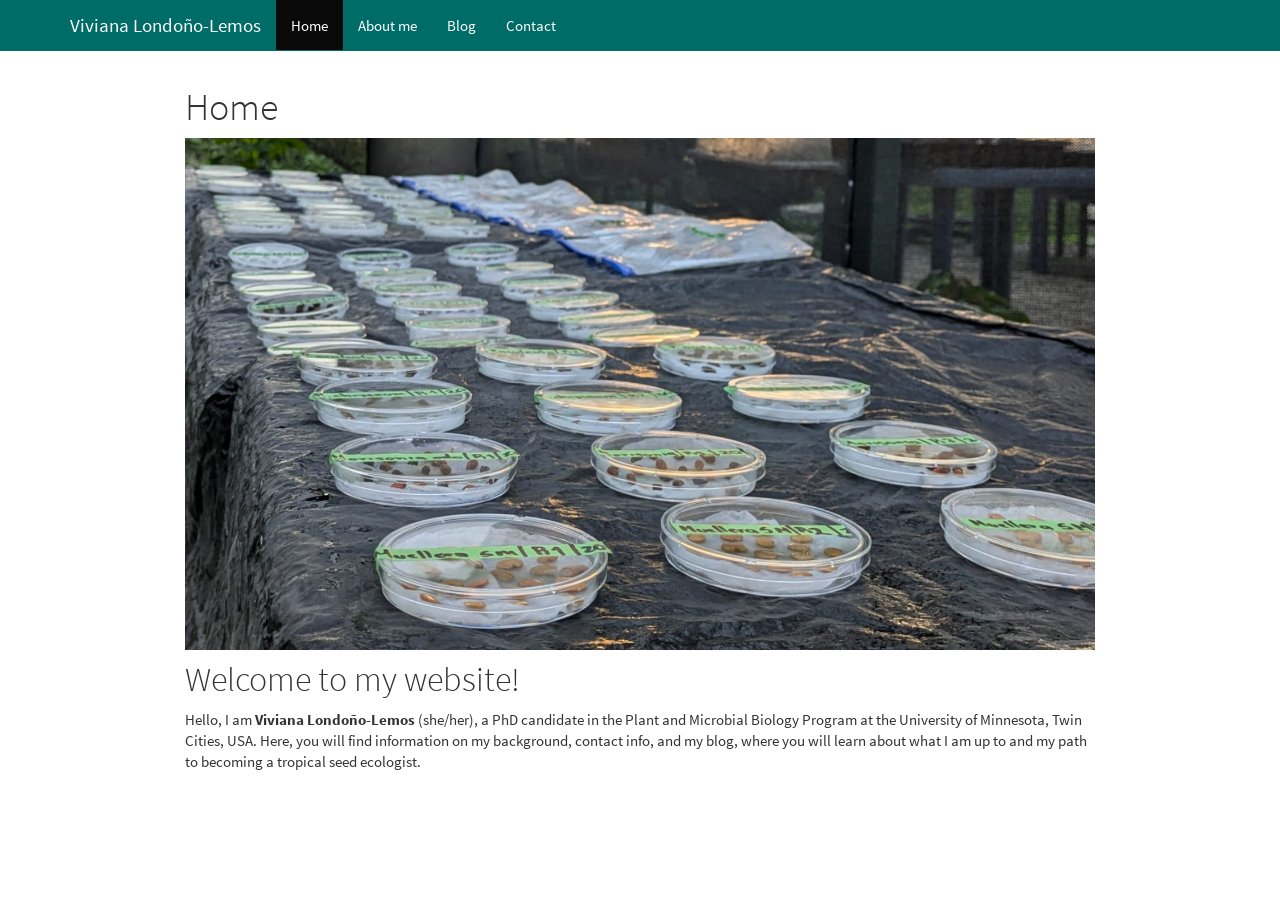
<file: index.html>
<!DOCTYPE html>

<html>

<head>

<meta charset="utf-8" />
<meta name="generator" content="pandoc" />
<meta http-equiv="X-UA-Compatible" content="IE=EDGE" />




<title>Home</title>

<script src="site_libs/header-attrs-2.29/header-attrs.js"></script>
<script src="site_libs/jquery-3.6.0/jquery-3.6.0.min.js"></script>
<meta name="viewport" content="width=device-width, initial-scale=1" />
<link href="site_libs/bootstrap-3.3.5/css/cosmo.min.css" rel="stylesheet" />
<script src="site_libs/bootstrap-3.3.5/js/bootstrap.min.js"></script>
<script src="site_libs/bootstrap-3.3.5/shim/html5shiv.min.js"></script>
<script src="site_libs/bootstrap-3.3.5/shim/respond.min.js"></script>
<style>h1 {font-size: 34px;}
       h1.title {font-size: 38px;}
       h2 {font-size: 30px;}
       h3 {font-size: 24px;}
       h4 {font-size: 18px;}
       h5 {font-size: 16px;}
       h6 {font-size: 12px;}
       code {color: inherit; background-color: rgba(0, 0, 0, 0.04);}
       pre:not([class]) { background-color: white }</style>
<script src="site_libs/navigation-1.1/tabsets.js"></script>

<style type="text/css">
  code{white-space: pre-wrap;}
  span.smallcaps{font-variant: small-caps;}
  span.underline{text-decoration: underline;}
  div.column{display: inline-block; vertical-align: top; width: 50%;}
  div.hanging-indent{margin-left: 1.5em; text-indent: -1.5em;}
  ul.task-list{list-style: none;}
    </style>







<link rel="stylesheet" href="styles.css" type="text/css" />



<style type = "text/css">
.main-container {
  max-width: 940px;
  margin-left: auto;
  margin-right: auto;
}
img {
  max-width:100%;
}
.tabbed-pane {
  padding-top: 12px;
}
.html-widget {
  margin-bottom: 20px;
}
button.code-folding-btn:focus {
  outline: none;
}
summary {
  display: list-item;
}
details > summary > p:only-child {
  display: inline;
}
pre code {
  padding: 0;
}
</style>


<style type="text/css">
.dropdown-submenu {
  position: relative;
}
.dropdown-submenu>.dropdown-menu {
  top: 0;
  left: 100%;
  margin-top: -6px;
  margin-left: -1px;
  border-radius: 0 6px 6px 6px;
}
.dropdown-submenu:hover>.dropdown-menu {
  display: block;
}
.dropdown-submenu>a:after {
  display: block;
  content: " ";
  float: right;
  width: 0;
  height: 0;
  border-color: transparent;
  border-style: solid;
  border-width: 5px 0 5px 5px;
  border-left-color: #cccccc;
  margin-top: 5px;
  margin-right: -10px;
}
.dropdown-submenu:hover>a:after {
  border-left-color: #adb5bd;
}
.dropdown-submenu.pull-left {
  float: none;
}
.dropdown-submenu.pull-left>.dropdown-menu {
  left: -100%;
  margin-left: 10px;
  border-radius: 6px 0 6px 6px;
}
</style>

<script type="text/javascript">
// manage active state of menu based on current page
$(document).ready(function () {
  // active menu anchor
  href = window.location.pathname
  href = href.substr(href.lastIndexOf('/') + 1)
  if (href === "")
    href = "index.html";
  var menuAnchor = $('a[href="' + href + '"]');

  // mark the anchor link active (and if it's in a dropdown, also mark that active)
  var dropdown = menuAnchor.closest('li.dropdown');
  if (window.bootstrap) { // Bootstrap 4+
    menuAnchor.addClass('active');
    dropdown.find('> .dropdown-toggle').addClass('active');
  } else { // Bootstrap 3
    menuAnchor.parent().addClass('active');
    dropdown.addClass('active');
  }

  // Navbar adjustments
  var navHeight = $(".navbar").first().height() + 15;
  var style = document.createElement('style');
  var pt = "padding-top: " + navHeight + "px; ";
  var mt = "margin-top: -" + navHeight + "px; ";
  var css = "";
  // offset scroll position for anchor links (for fixed navbar)
  for (var i = 1; i <= 6; i++) {
    css += ".section h" + i + "{ " + pt + mt + "}\n";
  }
  style.innerHTML = "body {" + pt + "padding-bottom: 40px; }\n" + css;
  document.head.appendChild(style);
});
</script>

<!-- tabsets -->

<style type="text/css">
.tabset-dropdown > .nav-tabs {
  display: inline-table;
  max-height: 500px;
  min-height: 44px;
  overflow-y: auto;
  border: 1px solid #ddd;
  border-radius: 4px;
}

.tabset-dropdown > .nav-tabs > li.active:before, .tabset-dropdown > .nav-tabs.nav-tabs-open:before {
  content: "\e259";
  font-family: 'Glyphicons Halflings';
  display: inline-block;
  padding: 10px;
  border-right: 1px solid #ddd;
}

.tabset-dropdown > .nav-tabs.nav-tabs-open > li.active:before {
  content: "\e258";
  font-family: 'Glyphicons Halflings';
  border: none;
}

.tabset-dropdown > .nav-tabs > li.active {
  display: block;
}

.tabset-dropdown > .nav-tabs > li > a,
.tabset-dropdown > .nav-tabs > li > a:focus,
.tabset-dropdown > .nav-tabs > li > a:hover {
  border: none;
  display: inline-block;
  border-radius: 4px;
  background-color: transparent;
}

.tabset-dropdown > .nav-tabs.nav-tabs-open > li {
  display: block;
  float: none;
}

.tabset-dropdown > .nav-tabs > li {
  display: none;
}
</style>

<!-- code folding -->




</head>

<body>


<div class="container-fluid main-container">




<div class="navbar navbar-default  navbar-fixed-top" role="navigation">
  <div class="container">
    <div class="navbar-header">
      <button type="button" class="navbar-toggle collapsed" data-toggle="collapse" data-bs-toggle="collapse" data-target="#navbar" data-bs-target="#navbar">
        <span class="icon-bar"></span>
        <span class="icon-bar"></span>
        <span class="icon-bar"></span>
      </button>
      <a class="navbar-brand" href="index.html">Viviana Londoño-Lemos</a>
    </div>
    <div id="navbar" class="navbar-collapse collapse">
      <ul class="nav navbar-nav">
        <li>
  <a href="index.html">Home</a>
</li>
<li>
  <a href="about.html">About me</a>
</li>
<li>
  <a href="blog.html">Blog</a>
</li>
<li>
  <a href="contact.html">Contact</a>
</li>
      </ul>
      <ul class="nav navbar-nav navbar-right">
        
      </ul>
    </div><!--/.nav-collapse -->
  </div><!--/.container -->
</div><!--/.navbar -->

<div id="header">



<h1 class="title toc-ignore">Home</h1>

</div>


<p><img src="wimages/v27.jpeg" alt="Seeds in Santa Marta, Colombia. Photo by: Viviana Londoño Lemos" style="display: block; width: 100%;"/></p>
<div id="welcome-to-my-website" class="section level1">
<h1>Welcome to my website!</h1>
<p>Hello, I am <strong>Viviana Londoño-Lemos</strong> (she/her), a PhD
candidate in the Plant and Microbial Biology Program at the University
of Minnesota, Twin Cities, USA. Here, you will find information on my
background, contact info, and my blog, where you will learn about what I
am up to and my path to becoming a tropical seed ecologist.</p>
</div>




</div>

<script>

// add bootstrap table styles to pandoc tables
function bootstrapStylePandocTables() {
  $('tr.odd').parent('tbody').parent('table').addClass('table table-condensed');
}
$(document).ready(function () {
  bootstrapStylePandocTables();
});


</script>

<!-- tabsets -->

<script>
$(document).ready(function () {
  window.buildTabsets("TOC");
});

$(document).ready(function () {
  $('.tabset-dropdown > .nav-tabs > li').click(function () {
    $(this).parent().toggleClass('nav-tabs-open');
  });
});
</script>

<!-- code folding -->


<!-- dynamically load mathjax for compatibility with self-contained -->
<script>
  (function () {
    var script = document.createElement("script");
    script.type = "text/javascript";
    script.src  = "https://mathjax.rstudio.com/latest/MathJax.js?config=TeX-AMS-MML_HTMLorMML";
    document.getElementsByTagName("head")[0].appendChild(script);
  })();
</script>

</body>
</html>
</file>
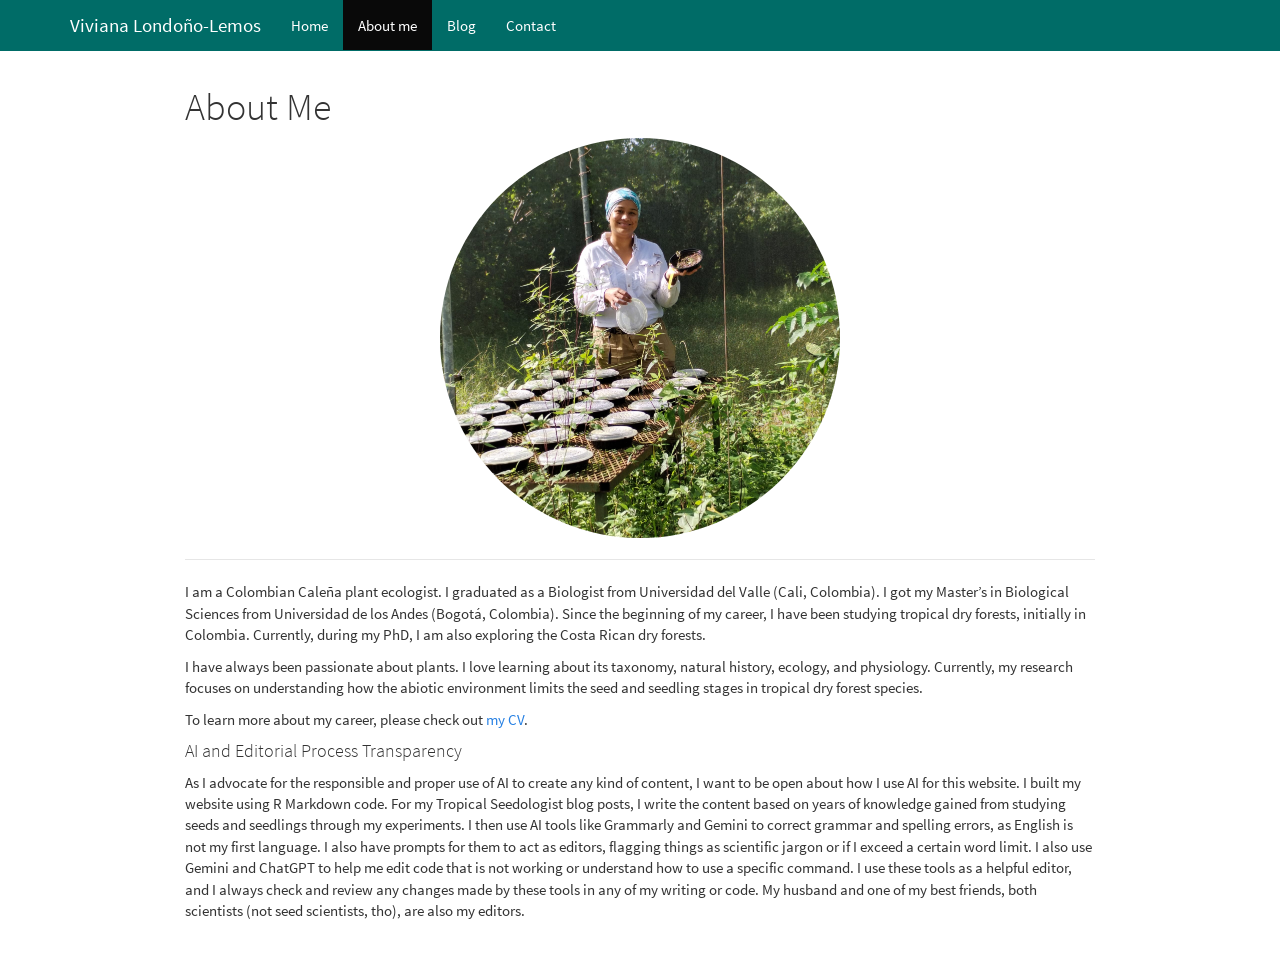
<file: about.html>
<!DOCTYPE html>

<html>

<head>

<meta charset="utf-8" />
<meta name="generator" content="pandoc" />
<meta http-equiv="X-UA-Compatible" content="IE=EDGE" />




<title>About Me</title>

<script src="site_libs/header-attrs-2.29/header-attrs.js"></script>
<script src="site_libs/jquery-3.6.0/jquery-3.6.0.min.js"></script>
<meta name="viewport" content="width=device-width, initial-scale=1" />
<link href="site_libs/bootstrap-3.3.5/css/cosmo.min.css" rel="stylesheet" />
<script src="site_libs/bootstrap-3.3.5/js/bootstrap.min.js"></script>
<script src="site_libs/bootstrap-3.3.5/shim/html5shiv.min.js"></script>
<script src="site_libs/bootstrap-3.3.5/shim/respond.min.js"></script>
<style>h1 {font-size: 34px;}
       h1.title {font-size: 38px;}
       h2 {font-size: 30px;}
       h3 {font-size: 24px;}
       h4 {font-size: 18px;}
       h5 {font-size: 16px;}
       h6 {font-size: 12px;}
       code {color: inherit; background-color: rgba(0, 0, 0, 0.04);}
       pre:not([class]) { background-color: white }</style>
<script src="site_libs/navigation-1.1/tabsets.js"></script>

<style type="text/css">
  code{white-space: pre-wrap;}
  span.smallcaps{font-variant: small-caps;}
  span.underline{text-decoration: underline;}
  div.column{display: inline-block; vertical-align: top; width: 50%;}
  div.hanging-indent{margin-left: 1.5em; text-indent: -1.5em;}
  ul.task-list{list-style: none;}
    </style>







<link rel="stylesheet" href="styles.css" type="text/css" />



<style type = "text/css">
.main-container {
  max-width: 940px;
  margin-left: auto;
  margin-right: auto;
}
img {
  max-width:100%;
}
.tabbed-pane {
  padding-top: 12px;
}
.html-widget {
  margin-bottom: 20px;
}
button.code-folding-btn:focus {
  outline: none;
}
summary {
  display: list-item;
}
details > summary > p:only-child {
  display: inline;
}
pre code {
  padding: 0;
}
</style>


<style type="text/css">
.dropdown-submenu {
  position: relative;
}
.dropdown-submenu>.dropdown-menu {
  top: 0;
  left: 100%;
  margin-top: -6px;
  margin-left: -1px;
  border-radius: 0 6px 6px 6px;
}
.dropdown-submenu:hover>.dropdown-menu {
  display: block;
}
.dropdown-submenu>a:after {
  display: block;
  content: " ";
  float: right;
  width: 0;
  height: 0;
  border-color: transparent;
  border-style: solid;
  border-width: 5px 0 5px 5px;
  border-left-color: #cccccc;
  margin-top: 5px;
  margin-right: -10px;
}
.dropdown-submenu:hover>a:after {
  border-left-color: #adb5bd;
}
.dropdown-submenu.pull-left {
  float: none;
}
.dropdown-submenu.pull-left>.dropdown-menu {
  left: -100%;
  margin-left: 10px;
  border-radius: 6px 0 6px 6px;
}
</style>

<script type="text/javascript">
// manage active state of menu based on current page
$(document).ready(function () {
  // active menu anchor
  href = window.location.pathname
  href = href.substr(href.lastIndexOf('/') + 1)
  if (href === "")
    href = "index.html";
  var menuAnchor = $('a[href="' + href + '"]');

  // mark the anchor link active (and if it's in a dropdown, also mark that active)
  var dropdown = menuAnchor.closest('li.dropdown');
  if (window.bootstrap) { // Bootstrap 4+
    menuAnchor.addClass('active');
    dropdown.find('> .dropdown-toggle').addClass('active');
  } else { // Bootstrap 3
    menuAnchor.parent().addClass('active');
    dropdown.addClass('active');
  }

  // Navbar adjustments
  var navHeight = $(".navbar").first().height() + 15;
  var style = document.createElement('style');
  var pt = "padding-top: " + navHeight + "px; ";
  var mt = "margin-top: -" + navHeight + "px; ";
  var css = "";
  // offset scroll position for anchor links (for fixed navbar)
  for (var i = 1; i <= 6; i++) {
    css += ".section h" + i + "{ " + pt + mt + "}\n";
  }
  style.innerHTML = "body {" + pt + "padding-bottom: 40px; }\n" + css;
  document.head.appendChild(style);
});
</script>

<!-- tabsets -->

<style type="text/css">
.tabset-dropdown > .nav-tabs {
  display: inline-table;
  max-height: 500px;
  min-height: 44px;
  overflow-y: auto;
  border: 1px solid #ddd;
  border-radius: 4px;
}

.tabset-dropdown > .nav-tabs > li.active:before, .tabset-dropdown > .nav-tabs.nav-tabs-open:before {
  content: "\e259";
  font-family: 'Glyphicons Halflings';
  display: inline-block;
  padding: 10px;
  border-right: 1px solid #ddd;
}

.tabset-dropdown > .nav-tabs.nav-tabs-open > li.active:before {
  content: "\e258";
  font-family: 'Glyphicons Halflings';
  border: none;
}

.tabset-dropdown > .nav-tabs > li.active {
  display: block;
}

.tabset-dropdown > .nav-tabs > li > a,
.tabset-dropdown > .nav-tabs > li > a:focus,
.tabset-dropdown > .nav-tabs > li > a:hover {
  border: none;
  display: inline-block;
  border-radius: 4px;
  background-color: transparent;
}

.tabset-dropdown > .nav-tabs.nav-tabs-open > li {
  display: block;
  float: none;
}

.tabset-dropdown > .nav-tabs > li {
  display: none;
}
</style>

<!-- code folding -->




</head>

<body>


<div class="container-fluid main-container">




<div class="navbar navbar-default  navbar-fixed-top" role="navigation">
  <div class="container">
    <div class="navbar-header">
      <button type="button" class="navbar-toggle collapsed" data-toggle="collapse" data-bs-toggle="collapse" data-target="#navbar" data-bs-target="#navbar">
        <span class="icon-bar"></span>
        <span class="icon-bar"></span>
        <span class="icon-bar"></span>
      </button>
      <a class="navbar-brand" href="index.html">Viviana Londoño-Lemos</a>
    </div>
    <div id="navbar" class="navbar-collapse collapse">
      <ul class="nav navbar-nav">
        <li>
  <a href="index.html">Home</a>
</li>
<li>
  <a href="about.html">About me</a>
</li>
<li>
  <a href="blog.html">Blog</a>
</li>
<li>
  <a href="contact.html">Contact</a>
</li>
      </ul>
      <ul class="nav navbar-nav navbar-right">
        
      </ul>
    </div><!--/.nav-collapse -->
  </div><!--/.container -->
</div><!--/.navbar -->

<div id="header">



<h1 class="title toc-ignore">About Me</h1>

</div>


<div
style="width: 400px; height: 400px; overflow: hidden; border-radius: 50%; display: block; margin-left: auto; margin-right: auto;">
<p><img src="wimages/v17.jpeg" alt="With the soil seed bank samples in Estación Experimental Horizones, Costa Rica. Photo by Daniel Pérez" style="width: 100%; height: 100%; object-fit: cover; object-position: center;"/></p>
</div>
<hr />
<p>I am a Colombian Caleña plant ecologist. I graduated as a Biologist
from Universidad del Valle (Cali, Colombia). I got my Master’s in
Biological Sciences from Universidad de los Andes (Bogotá, Colombia).
Since the beginning of my career, I have been studying tropical dry
forests, initially in Colombia. Currently, during my PhD, I am also
exploring the Costa Rican dry forests.</p>
<p>I have always been passionate about plants. I love learning about its
taxonomy, natural history, ecology, and physiology. Currently, my
research focuses on understanding how the abiotic environment limits the
seed and seedling stages in tropical dry forest species.</p>
<p>To learn more about my career, please check out <a
href="pdfiles/CV_VLL.pdf">my CV</a>.</p>
<div id="ai-and-editorial-process-transparency" class="section level4">
<h4>AI and Editorial Process Transparency</h4>
<p>As I advocate for the responsible and proper use of AI to create any
kind of content, I want to be open about how I use AI for this website.
I built my website using R Markdown code. For my Tropical Seedologist
blog posts, I write the content based on years of knowledge gained from
studying seeds and seedlings through my experiments. I then use AI tools
like Grammarly and Gemini to correct grammar and spelling errors, as
English is not my first language. I also have prompts for them to act as
editors, flagging things as scientific jargon or if I exceed a certain
word limit. I also use Gemini and ChatGPT to help me edit code that is
not working or understand how to use a specific command. I use these
tools as a helpful editor, and I always check and review any changes
made by these tools in any of my writing or code. My husband and one of
my best friends, both scientists (not seed scientists, tho), are also my
editors.</p>
</div>




</div>

<script>

// add bootstrap table styles to pandoc tables
function bootstrapStylePandocTables() {
  $('tr.odd').parent('tbody').parent('table').addClass('table table-condensed');
}
$(document).ready(function () {
  bootstrapStylePandocTables();
});


</script>

<!-- tabsets -->

<script>
$(document).ready(function () {
  window.buildTabsets("TOC");
});

$(document).ready(function () {
  $('.tabset-dropdown > .nav-tabs > li').click(function () {
    $(this).parent().toggleClass('nav-tabs-open');
  });
});
</script>

<!-- code folding -->


<!-- dynamically load mathjax for compatibility with self-contained -->
<script>
  (function () {
    var script = document.createElement("script");
    script.type = "text/javascript";
    script.src  = "https://mathjax.rstudio.com/latest/MathJax.js?config=TeX-AMS-MML_HTMLorMML";
    document.getElementsByTagName("head")[0].appendChild(script);
  })();
</script>

</body>
</html>
</file>
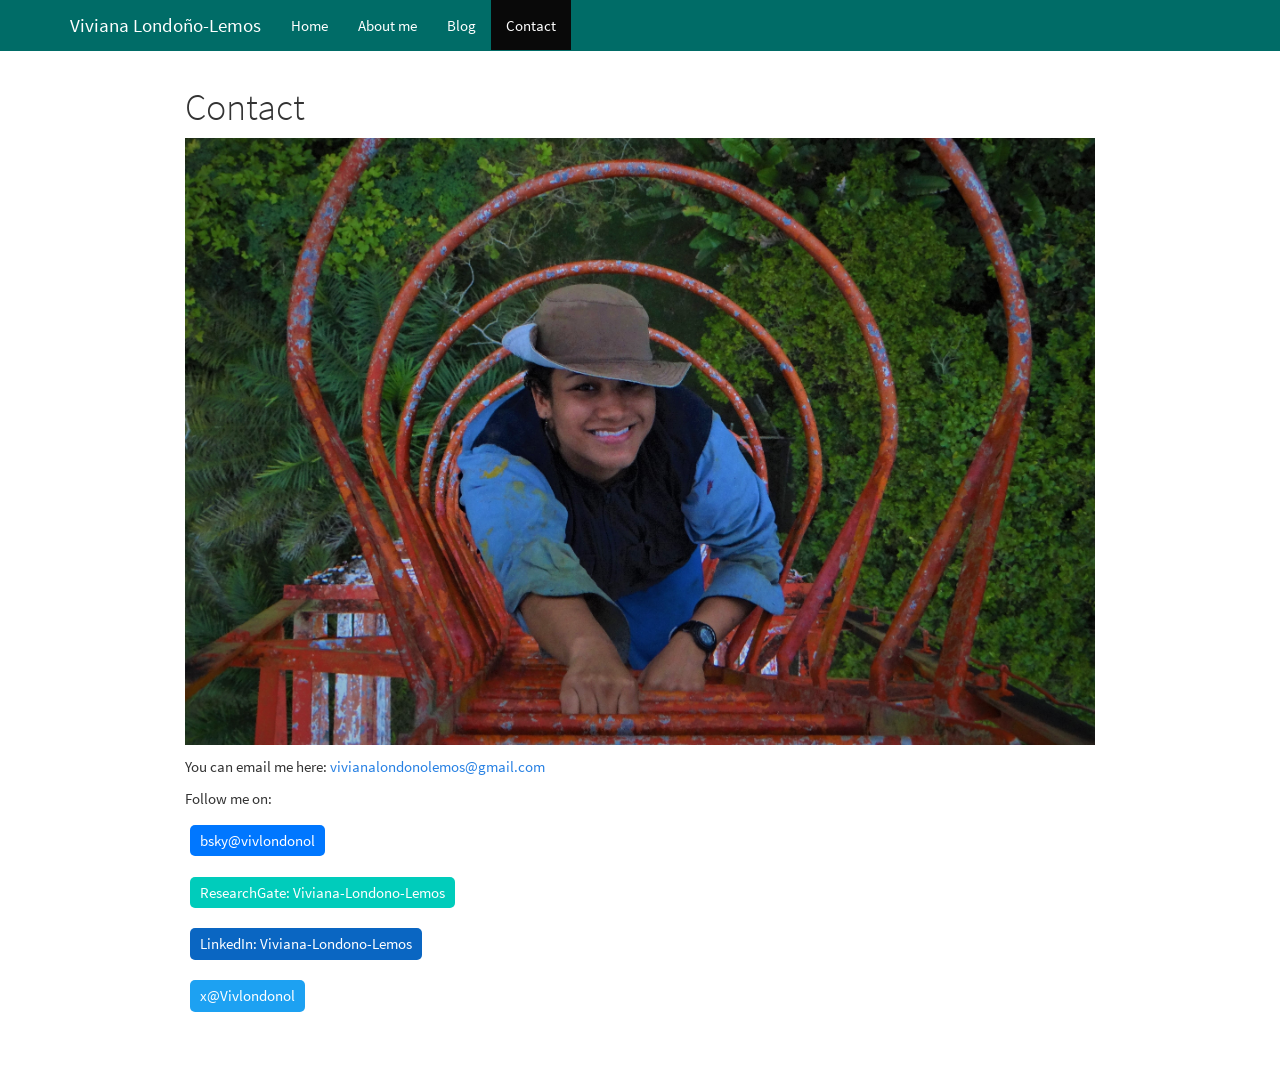
<file: contact.html>
<!DOCTYPE html>

<html>

<head>

<meta charset="utf-8" />
<meta name="generator" content="pandoc" />
<meta http-equiv="X-UA-Compatible" content="IE=EDGE" />




<title>Contact</title>

<script src="site_libs/header-attrs-2.29/header-attrs.js"></script>
<script src="site_libs/jquery-3.6.0/jquery-3.6.0.min.js"></script>
<meta name="viewport" content="width=device-width, initial-scale=1" />
<link href="site_libs/bootstrap-3.3.5/css/cosmo.min.css" rel="stylesheet" />
<script src="site_libs/bootstrap-3.3.5/js/bootstrap.min.js"></script>
<script src="site_libs/bootstrap-3.3.5/shim/html5shiv.min.js"></script>
<script src="site_libs/bootstrap-3.3.5/shim/respond.min.js"></script>
<style>h1 {font-size: 34px;}
       h1.title {font-size: 38px;}
       h2 {font-size: 30px;}
       h3 {font-size: 24px;}
       h4 {font-size: 18px;}
       h5 {font-size: 16px;}
       h6 {font-size: 12px;}
       code {color: inherit; background-color: rgba(0, 0, 0, 0.04);}
       pre:not([class]) { background-color: white }</style>
<script src="site_libs/navigation-1.1/tabsets.js"></script>

<style type="text/css">
  code{white-space: pre-wrap;}
  span.smallcaps{font-variant: small-caps;}
  span.underline{text-decoration: underline;}
  div.column{display: inline-block; vertical-align: top; width: 50%;}
  div.hanging-indent{margin-left: 1.5em; text-indent: -1.5em;}
  ul.task-list{list-style: none;}
    </style>







<link rel="stylesheet" href="styles.css" type="text/css" />



<style type = "text/css">
.main-container {
  max-width: 940px;
  margin-left: auto;
  margin-right: auto;
}
img {
  max-width:100%;
}
.tabbed-pane {
  padding-top: 12px;
}
.html-widget {
  margin-bottom: 20px;
}
button.code-folding-btn:focus {
  outline: none;
}
summary {
  display: list-item;
}
details > summary > p:only-child {
  display: inline;
}
pre code {
  padding: 0;
}
</style>


<style type="text/css">
.dropdown-submenu {
  position: relative;
}
.dropdown-submenu>.dropdown-menu {
  top: 0;
  left: 100%;
  margin-top: -6px;
  margin-left: -1px;
  border-radius: 0 6px 6px 6px;
}
.dropdown-submenu:hover>.dropdown-menu {
  display: block;
}
.dropdown-submenu>a:after {
  display: block;
  content: " ";
  float: right;
  width: 0;
  height: 0;
  border-color: transparent;
  border-style: solid;
  border-width: 5px 0 5px 5px;
  border-left-color: #cccccc;
  margin-top: 5px;
  margin-right: -10px;
}
.dropdown-submenu:hover>a:after {
  border-left-color: #adb5bd;
}
.dropdown-submenu.pull-left {
  float: none;
}
.dropdown-submenu.pull-left>.dropdown-menu {
  left: -100%;
  margin-left: 10px;
  border-radius: 6px 0 6px 6px;
}
</style>

<script type="text/javascript">
// manage active state of menu based on current page
$(document).ready(function () {
  // active menu anchor
  href = window.location.pathname
  href = href.substr(href.lastIndexOf('/') + 1)
  if (href === "")
    href = "index.html";
  var menuAnchor = $('a[href="' + href + '"]');

  // mark the anchor link active (and if it's in a dropdown, also mark that active)
  var dropdown = menuAnchor.closest('li.dropdown');
  if (window.bootstrap) { // Bootstrap 4+
    menuAnchor.addClass('active');
    dropdown.find('> .dropdown-toggle').addClass('active');
  } else { // Bootstrap 3
    menuAnchor.parent().addClass('active');
    dropdown.addClass('active');
  }

  // Navbar adjustments
  var navHeight = $(".navbar").first().height() + 15;
  var style = document.createElement('style');
  var pt = "padding-top: " + navHeight + "px; ";
  var mt = "margin-top: -" + navHeight + "px; ";
  var css = "";
  // offset scroll position for anchor links (for fixed navbar)
  for (var i = 1; i <= 6; i++) {
    css += ".section h" + i + "{ " + pt + mt + "}\n";
  }
  style.innerHTML = "body {" + pt + "padding-bottom: 40px; }\n" + css;
  document.head.appendChild(style);
});
</script>

<!-- tabsets -->

<style type="text/css">
.tabset-dropdown > .nav-tabs {
  display: inline-table;
  max-height: 500px;
  min-height: 44px;
  overflow-y: auto;
  border: 1px solid #ddd;
  border-radius: 4px;
}

.tabset-dropdown > .nav-tabs > li.active:before, .tabset-dropdown > .nav-tabs.nav-tabs-open:before {
  content: "\e259";
  font-family: 'Glyphicons Halflings';
  display: inline-block;
  padding: 10px;
  border-right: 1px solid #ddd;
}

.tabset-dropdown > .nav-tabs.nav-tabs-open > li.active:before {
  content: "\e258";
  font-family: 'Glyphicons Halflings';
  border: none;
}

.tabset-dropdown > .nav-tabs > li.active {
  display: block;
}

.tabset-dropdown > .nav-tabs > li > a,
.tabset-dropdown > .nav-tabs > li > a:focus,
.tabset-dropdown > .nav-tabs > li > a:hover {
  border: none;
  display: inline-block;
  border-radius: 4px;
  background-color: transparent;
}

.tabset-dropdown > .nav-tabs.nav-tabs-open > li {
  display: block;
  float: none;
}

.tabset-dropdown > .nav-tabs > li {
  display: none;
}
</style>

<!-- code folding -->




</head>

<body>


<div class="container-fluid main-container">




<div class="navbar navbar-default  navbar-fixed-top" role="navigation">
  <div class="container">
    <div class="navbar-header">
      <button type="button" class="navbar-toggle collapsed" data-toggle="collapse" data-bs-toggle="collapse" data-target="#navbar" data-bs-target="#navbar">
        <span class="icon-bar"></span>
        <span class="icon-bar"></span>
        <span class="icon-bar"></span>
      </button>
      <a class="navbar-brand" href="index.html">Viviana Londoño-Lemos</a>
    </div>
    <div id="navbar" class="navbar-collapse collapse">
      <ul class="nav navbar-nav">
        <li>
  <a href="index.html">Home</a>
</li>
<li>
  <a href="about.html">About me</a>
</li>
<li>
  <a href="blog.html">Blog</a>
</li>
<li>
  <a href="contact.html">Contact</a>
</li>
      </ul>
      <ul class="nav navbar-nav navbar-right">
        
      </ul>
    </div><!--/.nav-collapse -->
  </div><!--/.container -->
</div><!--/.navbar -->

<div id="header">



<h1 class="title toc-ignore">Contact</h1>

</div>


<p><img src="wimages/v11.jpg" alt="At the tower of Isla Palma, Colombia. Photo by: Martin Llano Almario" style="display: block; width: 100%;"/></p>
<p>You can email me here: <a href="mailto:vivianalondonolemos@gmail.com"
class="email">vivianalondonolemos@gmail.com</a></p>
<p>Follow me on:</p>
<p><a href="https://bsky.app/profile/vivlondonol.bsky.social" style="background-color: #0077FF; color: white; padding: 5px 10px; text-decoration: none; border-radius: 5px; margin: 5px; display: inline-block;">bsky@vivlondonol</a></p>
<p><a href="https://www.researchgate.net/profile/Viviana-Londono-Lemos" style="background-color: #00CCBB; color: white; padding: 5px 10px; text-decoration: none; border-radius: 5px; margin: 5px; display: inline-block;">ResearchGate:
Viviana-Londono-Lemos</a></p>
<p><a href="https://www.linkedin.com/in/viviana-londo%C3%B1o-lemos-9024b147/" style="background-color: #0A66C2; color: white; padding: 5px 10px; text-decoration: none; border-radius: 5px; margin: 5px; display: inline-block;">LinkedIn:
Viviana-Londono-Lemos</a></p>
<p><a href="https://x.com/Vivlondonol" style="background-color: #1DA1F2; color: white; padding: 5px 10px; text-decoration: none; border-radius: 5px; margin: 5px; display: inline-block;">x@Vivlondonol</a></p>




</div>

<script>

// add bootstrap table styles to pandoc tables
function bootstrapStylePandocTables() {
  $('tr.odd').parent('tbody').parent('table').addClass('table table-condensed');
}
$(document).ready(function () {
  bootstrapStylePandocTables();
});


</script>

<!-- tabsets -->

<script>
$(document).ready(function () {
  window.buildTabsets("TOC");
});

$(document).ready(function () {
  $('.tabset-dropdown > .nav-tabs > li').click(function () {
    $(this).parent().toggleClass('nav-tabs-open');
  });
});
</script>

<!-- code folding -->


<!-- dynamically load mathjax for compatibility with self-contained -->
<script>
  (function () {
    var script = document.createElement("script");
    script.type = "text/javascript";
    script.src  = "https://mathjax.rstudio.com/latest/MathJax.js?config=TeX-AMS-MML_HTMLorMML";
    document.getElementsByTagName("head")[0].appendChild(script);
  })();
</script>

</body>
</html>
</file>
<file: styles.css>
.navbar {
  background-color: #006C67 !important;
  border-color: #006C67 !important;
}

.navbar a {
  color: #FFFFFF !important;
}
</file>
<file: site_libs/bootstrap-3.3.5/css/cosmo.min.css>
@font-face {
  font-family: 'Source Sans Pro';
  font-style: normal;
  font-weight: 300;
  src: url(fonts/SourceSansProLight.ttf) format('truetype');
}
@font-face {
  font-family: 'Source Sans Pro';
  font-style: normal;
  font-weight: 400;
  src: url(fonts/SourceSansPro.ttf) format('truetype');
}
@font-face {
  font-family: 'Source Sans Pro';
  font-style: normal;
  font-weight: 700;
  src: url(fonts/SourceSansProBold.ttf) format('truetype');
}

/*!
 * bootswatch v3.3.6
 * Homepage: http://bootswatch.com
 * Copyright 2012-2015 Thomas Park
 * Licensed under MIT
 * Based on Bootstrap
*//*!
 * Bootstrap v3.3.6 (http://getbootstrap.com)
 * Copyright 2011-2015 Twitter, Inc.
 * Licensed under MIT (https://github.com/twbs/bootstrap/blob/master/LICENSE)
 *//*! normalize.css v3.0.3 | MIT License | github.com/necolas/normalize.css */html{font-family:sans-serif;-ms-text-size-adjust:100%;-webkit-text-size-adjust:100%}body{margin:0}article,aside,details,figcaption,figure,footer,header,hgroup,main,menu,nav,section,summary{display:block}audio,canvas,progress,video{display:inline-block;vertical-align:baseline}audio:not([controls]){display:none;height:0}[hidden],template{display:none}a{background-color:transparent}a:active,a:hover{outline:0}abbr[title]{border-bottom:1px dotted}b,strong{font-weight:bold}dfn{font-style:italic}h1{font-size:2em;margin:0.67em 0}mark{background:#ff0;color:#000}small{font-size:80%}sub,sup{font-size:75%;line-height:0;position:relative;vertical-align:baseline}sup{top:-0.5em}sub{bottom:-0.25em}img{border:0}svg:not(:root){overflow:hidden}figure{margin:1em 40px}hr{-webkit-box-sizing:content-box;-moz-box-sizing:content-box;box-sizing:content-box;height:0}pre{overflow:auto}code,kbd,pre,samp{font-family:monospace, monospace;font-size:1em}button,input,optgroup,select,textarea{color:inherit;font:inherit;margin:0}button{overflow:visible}button,select{text-transform:none}button,html input[type="button"],input[type="reset"],input[type="submit"]{-webkit-appearance:button;cursor:pointer}button[disabled],html input[disabled]{cursor:default}button::-moz-focus-inner,input::-moz-focus-inner{border:0;padding:0}input{line-height:normal}input[type="checkbox"],input[type="radio"]{-webkit-box-sizing:border-box;-moz-box-sizing:border-box;box-sizing:border-box;padding:0}input[type="number"]::-webkit-inner-spin-button,input[type="number"]::-webkit-outer-spin-button{height:auto}input[type="search"]{-webkit-appearance:textfield;-webkit-box-sizing:content-box;-moz-box-sizing:content-box;box-sizing:content-box}input[type="search"]::-webkit-search-cancel-button,input[type="search"]::-webkit-search-decoration{-webkit-appearance:none}fieldset{border:1px solid #c0c0c0;margin:0 2px;padding:0.35em 0.625em 0.75em}legend{border:0;padding:0}textarea{overflow:auto}optgroup{font-weight:bold}table{border-collapse:collapse;border-spacing:0}td,th{padding:0}/*! Source: https://github.com/h5bp/html5-boilerplate/blob/master/src/css/main.css */@media print{*,*:before,*:after{background:transparent !important;color:#000 !important;-webkit-box-shadow:none !important;box-shadow:none !important;text-shadow:none !important}a,a:visited{text-decoration:underline}a[href]:after{content:" (" attr(href) ")"}abbr[title]:after{content:" (" attr(title) ")"}a[href^="#"]:after,a[href^="javascript:"]:after{content:""}pre,blockquote{border:1px solid #999;page-break-inside:avoid}thead{display:table-header-group}tr,img{page-break-inside:avoid}img{max-width:100% !important}p,h2,h3{orphans:3;widows:3}h2,h3{page-break-after:avoid}.navbar{display:none}.btn>.caret,.dropup>.btn>.caret{border-top-color:#000 !important}.label{border:1px solid #000}.table{border-collapse:collapse !important}.table td,.table th{background-color:#fff !important}.table-bordered th,.table-bordered td{border:1px solid #ddd !important}}@font-face{font-family:'Glyphicons Halflings';src:url('../fonts/glyphicons-halflings-regular.eot');src:url('../fonts/glyphicons-halflings-regular.eot?#iefix') format('embedded-opentype'),url('../fonts/glyphicons-halflings-regular.woff') format('woff'),url('../fonts/glyphicons-halflings-regular.ttf') format('truetype'),url('../fonts/glyphicons-halflings-regular.svg#glyphicons_halflingsregular') format('svg')}.glyphicon{position:relative;top:1px;display:inline-block;font-family:'Glyphicons Halflings';font-style:normal;font-weight:normal;line-height:1;-webkit-font-smoothing:antialiased;-moz-osx-font-smoothing:grayscale}.glyphicon-asterisk:before{content:"\002a"}.glyphicon-plus:before{content:"\002b"}.glyphicon-euro:before,.glyphicon-eur:before{content:"\20ac"}.glyphicon-minus:before{content:"\2212"}.glyphicon-cloud:before{content:"\2601"}.glyphicon-envelope:before{content:"\2709"}.glyphicon-pencil:before{content:"\270f"}.glyphicon-glass:before{content:"\e001"}.glyphicon-music:before{content:"\e002"}.glyphicon-search:before{content:"\e003"}.glyphicon-heart:before{content:"\e005"}.glyphicon-star:before{content:"\e006"}.glyphicon-star-empty:before{content:"\e007"}.glyphicon-user:before{content:"\e008"}.glyphicon-film:before{content:"\e009"}.glyphicon-th-large:before{content:"\e010"}.glyphicon-th:before{content:"\e011"}.glyphicon-th-list:before{content:"\e012"}.glyphicon-ok:before{content:"\e013"}.glyphicon-remove:before{content:"\e014"}.glyphicon-zoom-in:before{content:"\e015"}.glyphicon-zoom-out:before{content:"\e016"}.glyphicon-off:before{content:"\e017"}.glyphicon-signal:before{content:"\e018"}.glyphicon-cog:before{content:"\e019"}.glyphicon-trash:before{content:"\e020"}.glyphicon-home:before{content:"\e021"}.glyphicon-file:before{content:"\e022"}.glyphicon-time:before{content:"\e023"}.glyphicon-road:before{content:"\e024"}.glyphicon-download-alt:before{content:"\e025"}.glyphicon-download:before{content:"\e026"}.glyphicon-upload:before{content:"\e027"}.glyphicon-inbox:before{content:"\e028"}.glyphicon-play-circle:before{content:"\e029"}.glyphicon-repeat:before{content:"\e030"}.glyphicon-refresh:before{content:"\e031"}.glyphicon-list-alt:before{content:"\e032"}.glyphicon-lock:before{content:"\e033"}.glyphicon-flag:before{content:"\e034"}.glyphicon-headphones:before{content:"\e035"}.glyphicon-volume-off:before{content:"\e036"}.glyphicon-volume-down:before{content:"\e037"}.glyphicon-volume-up:before{content:"\e038"}.glyphicon-qrcode:before{content:"\e039"}.glyphicon-barcode:before{content:"\e040"}.glyphicon-tag:before{content:"\e041"}.glyphicon-tags:before{content:"\e042"}.glyphicon-book:before{content:"\e043"}.glyphicon-bookmark:before{content:"\e044"}.glyphicon-print:before{content:"\e045"}.glyphicon-camera:before{content:"\e046"}.glyphicon-font:before{content:"\e047"}.glyphicon-bold:before{content:"\e048"}.glyphicon-italic:before{content:"\e049"}.glyphicon-text-height:before{content:"\e050"}.glyphicon-text-width:before{content:"\e051"}.glyphicon-align-left:before{content:"\e052"}.glyphicon-align-center:before{content:"\e053"}.glyphicon-align-right:before{content:"\e054"}.glyphicon-align-justify:before{content:"\e055"}.glyphicon-list:before{content:"\e056"}.glyphicon-indent-left:before{content:"\e057"}.glyphicon-indent-right:before{content:"\e058"}.glyphicon-facetime-video:before{content:"\e059"}.glyphicon-picture:before{content:"\e060"}.glyphicon-map-marker:before{content:"\e062"}.glyphicon-adjust:before{content:"\e063"}.glyphicon-tint:before{content:"\e064"}.glyphicon-edit:before{content:"\e065"}.glyphicon-share:before{content:"\e066"}.glyphicon-check:before{content:"\e067"}.glyphicon-move:before{content:"\e068"}.glyphicon-step-backward:before{content:"\e069"}.glyphicon-fast-backward:before{content:"\e070"}.glyphicon-backward:before{content:"\e071"}.glyphicon-play:before{content:"\e072"}.glyphicon-pause:before{content:"\e073"}.glyphicon-stop:before{content:"\e074"}.glyphicon-forward:before{content:"\e075"}.glyphicon-fast-forward:before{content:"\e076"}.glyphicon-step-forward:before{content:"\e077"}.glyphicon-eject:before{content:"\e078"}.glyphicon-chevron-left:before{content:"\e079"}.glyphicon-chevron-right:before{content:"\e080"}.glyphicon-plus-sign:before{content:"\e081"}.glyphicon-minus-sign:before{content:"\e082"}.glyphicon-remove-sign:before{content:"\e083"}.glyphicon-ok-sign:before{content:"\e084"}.glyphicon-question-sign:before{content:"\e085"}.glyphicon-info-sign:before{content:"\e086"}.glyphicon-screenshot:before{content:"\e087"}.glyphicon-remove-circle:before{content:"\e088"}.glyphicon-ok-circle:before{content:"\e089"}.glyphicon-ban-circle:before{content:"\e090"}.glyphicon-arrow-left:before{content:"\e091"}.glyphicon-arrow-right:before{content:"\e092"}.glyphicon-arrow-up:before{content:"\e093"}.glyphicon-arrow-down:before{content:"\e094"}.glyphicon-share-alt:before{content:"\e095"}.glyphicon-resize-full:before{content:"\e096"}.glyphicon-resize-small:before{content:"\e097"}.glyphicon-exclamation-sign:before{content:"\e101"}.glyphicon-gift:before{content:"\e102"}.glyphicon-leaf:before{content:"\e103"}.glyphicon-fire:before{content:"\e104"}.glyphicon-eye-open:before{content:"\e105"}.glyphicon-eye-close:before{content:"\e106"}.glyphicon-warning-sign:before{content:"\e107"}.glyphicon-plane:before{content:"\e108"}.glyphicon-calendar:before{content:"\e109"}.glyphicon-random:before{content:"\e110"}.glyphicon-comment:before{content:"\e111"}.glyphicon-magnet:before{content:"\e112"}.glyphicon-chevron-up:before{content:"\e113"}.glyphicon-chevron-down:before{content:"\e114"}.glyphicon-retweet:before{content:"\e115"}.glyphicon-shopping-cart:before{content:"\e116"}.glyphicon-folder-close:before{content:"\e117"}.glyphicon-folder-open:before{content:"\e118"}.glyphicon-resize-vertical:before{content:"\e119"}.glyphicon-resize-horizontal:before{content:"\e120"}.glyphicon-hdd:before{content:"\e121"}.glyphicon-bullhorn:before{content:"\e122"}.glyphicon-bell:before{content:"\e123"}.glyphicon-certificate:before{content:"\e124"}.glyphicon-thumbs-up:before{content:"\e125"}.glyphicon-thumbs-down:before{content:"\e126"}.glyphicon-hand-right:before{content:"\e127"}.glyphicon-hand-left:before{content:"\e128"}.glyphicon-hand-up:before{content:"\e129"}.glyphicon-hand-down:before{content:"\e130"}.glyphicon-circle-arrow-right:before{content:"\e131"}.glyphicon-circle-arrow-left:before{content:"\e132"}.glyphicon-circle-arrow-up:before{content:"\e133"}.glyphicon-circle-arrow-down:before{content:"\e134"}.glyphicon-globe:before{content:"\e135"}.glyphicon-wrench:before{content:"\e136"}.glyphicon-tasks:before{content:"\e137"}.glyphicon-filter:before{content:"\e138"}.glyphicon-briefcase:before{content:"\e139"}.glyphicon-fullscreen:before{content:"\e140"}.glyphicon-dashboard:before{content:"\e141"}.glyphicon-paperclip:before{content:"\e142"}.glyphicon-heart-empty:before{content:"\e143"}.glyphicon-link:before{content:"\e144"}.glyphicon-phone:before{content:"\e145"}.glyphicon-pushpin:before{content:"\e146"}.glyphicon-usd:before{content:"\e148"}.glyphicon-gbp:before{content:"\e149"}.glyphicon-sort:before{content:"\e150"}.glyphicon-sort-by-alphabet:before{content:"\e151"}.glyphicon-sort-by-alphabet-alt:before{content:"\e152"}.glyphicon-sort-by-order:before{content:"\e153"}.glyphicon-sort-by-order-alt:before{content:"\e154"}.glyphicon-sort-by-attributes:before{content:"\e155"}.glyphicon-sort-by-attributes-alt:before{content:"\e156"}.glyphicon-unchecked:before{content:"\e157"}.glyphicon-expand:before{content:"\e158"}.glyphicon-collapse-down:before{content:"\e159"}.glyphicon-collapse-up:before{content:"\e160"}.glyphicon-log-in:before{content:"\e161"}.glyphicon-flash:before{content:"\e162"}.glyphicon-log-out:before{content:"\e163"}.glyphicon-new-window:before{content:"\e164"}.glyphicon-record:before{content:"\e165"}.glyphicon-save:before{content:"\e166"}.glyphicon-open:before{content:"\e167"}.glyphicon-saved:before{content:"\e168"}.glyphicon-import:before{content:"\e169"}.glyphicon-export:before{content:"\e170"}.glyphicon-send:before{content:"\e171"}.glyphicon-floppy-disk:before{content:"\e172"}.glyphicon-floppy-saved:before{content:"\e173"}.glyphicon-floppy-remove:before{content:"\e174"}.glyphicon-floppy-save:before{content:"\e175"}.glyphicon-floppy-open:before{content:"\e176"}.glyphicon-credit-card:before{content:"\e177"}.glyphicon-transfer:before{content:"\e178"}.glyphicon-cutlery:before{content:"\e179"}.glyphicon-header:before{content:"\e180"}.glyphicon-compressed:before{content:"\e181"}.glyphicon-earphone:before{content:"\e182"}.glyphicon-phone-alt:before{content:"\e183"}.glyphicon-tower:before{content:"\e184"}.glyphicon-stats:before{content:"\e185"}.glyphicon-sd-video:before{content:"\e186"}.glyphicon-hd-video:before{content:"\e187"}.glyphicon-subtitles:before{content:"\e188"}.glyphicon-sound-stereo:before{content:"\e189"}.glyphicon-sound-dolby:before{content:"\e190"}.glyphicon-sound-5-1:before{content:"\e191"}.glyphicon-sound-6-1:before{content:"\e192"}.glyphicon-sound-7-1:before{content:"\e193"}.glyphicon-copyright-mark:before{content:"\e194"}.glyphicon-registration-mark:before{content:"\e195"}.glyphicon-cloud-download:before{content:"\e197"}.glyphicon-cloud-upload:before{content:"\e198"}.glyphicon-tree-conifer:before{content:"\e199"}.glyphicon-tree-deciduous:before{content:"\e200"}.glyphicon-cd:before{content:"\e201"}.glyphicon-save-file:before{content:"\e202"}.glyphicon-open-file:before{content:"\e203"}.glyphicon-level-up:before{content:"\e204"}.glyphicon-copy:before{content:"\e205"}.glyphicon-paste:before{content:"\e206"}.glyphicon-alert:before{content:"\e209"}.glyphicon-equalizer:before{content:"\e210"}.glyphicon-king:before{content:"\e211"}.glyphicon-queen:before{content:"\e212"}.glyphicon-pawn:before{content:"\e213"}.glyphicon-bishop:before{content:"\e214"}.glyphicon-knight:before{content:"\e215"}.glyphicon-baby-formula:before{content:"\e216"}.glyphicon-tent:before{content:"\26fa"}.glyphicon-blackboard:before{content:"\e218"}.glyphicon-bed:before{content:"\e219"}.glyphicon-apple:before{content:"\f8ff"}.glyphicon-erase:before{content:"\e221"}.glyphicon-hourglass:before{content:"\231b"}.glyphicon-lamp:before{content:"\e223"}.glyphicon-duplicate:before{content:"\e224"}.glyphicon-piggy-bank:before{content:"\e225"}.glyphicon-scissors:before{content:"\e226"}.glyphicon-bitcoin:before{content:"\e227"}.glyphicon-btc:before{content:"\e227"}.glyphicon-xbt:before{content:"\e227"}.glyphicon-yen:before{content:"\00a5"}.glyphicon-jpy:before{content:"\00a5"}.glyphicon-ruble:before{content:"\20bd"}.glyphicon-rub:before{content:"\20bd"}.glyphicon-scale:before{content:"\e230"}.glyphicon-ice-lolly:before{content:"\e231"}.glyphicon-ice-lolly-tasted:before{content:"\e232"}.glyphicon-education:before{content:"\e233"}.glyphicon-option-horizontal:before{content:"\e234"}.glyphicon-option-vertical:before{content:"\e235"}.glyphicon-menu-hamburger:before{content:"\e236"}.glyphicon-modal-window:before{content:"\e237"}.glyphicon-oil:before{content:"\e238"}.glyphicon-grain:before{content:"\e239"}.glyphicon-sunglasses:before{content:"\e240"}.glyphicon-text-size:before{content:"\e241"}.glyphicon-text-color:before{content:"\e242"}.glyphicon-text-background:before{content:"\e243"}.glyphicon-object-align-top:before{content:"\e244"}.glyphicon-object-align-bottom:before{content:"\e245"}.glyphicon-object-align-horizontal:before{content:"\e246"}.glyphicon-object-align-left:before{content:"\e247"}.glyphicon-object-align-vertical:before{content:"\e248"}.glyphicon-object-align-right:before{content:"\e249"}.glyphicon-triangle-right:before{content:"\e250"}.glyphicon-triangle-left:before{content:"\e251"}.glyphicon-triangle-bottom:before{content:"\e252"}.glyphicon-triangle-top:before{content:"\e253"}.glyphicon-console:before{content:"\e254"}.glyphicon-superscript:before{content:"\e255"}.glyphicon-subscript:before{content:"\e256"}.glyphicon-menu-left:before{content:"\e257"}.glyphicon-menu-right:before{content:"\e258"}.glyphicon-menu-down:before{content:"\e259"}.glyphicon-menu-up:before{content:"\e260"}*{-webkit-box-sizing:border-box;-moz-box-sizing:border-box;box-sizing:border-box}*:before,*:after{-webkit-box-sizing:border-box;-moz-box-sizing:border-box;box-sizing:border-box}html{font-size:10px;-webkit-tap-highlight-color:rgba(0,0,0,0)}body{font-family:"Source Sans Pro",Calibri,Candara,Arial,sans-serif;font-size:15px;line-height:1.42857143;color:#333333;background-color:#ffffff}input,button,select,textarea{font-family:inherit;font-size:inherit;line-height:inherit}a{color:#2780e3;text-decoration:none}a:hover,a:focus{color:#165ba8;text-decoration:underline}a:focus{outline:thin dotted;outline:5px auto -webkit-focus-ring-color;outline-offset:-2px}figure{margin:0}img{vertical-align:middle}.img-responsive,.thumbnail>img,.thumbnail a>img,.carousel-inner>.item>img,.carousel-inner>.item>a>img{display:block;max-width:100%;height:auto}.img-rounded{border-radius:0}.img-thumbnail{padding:4px;line-height:1.42857143;background-color:#ffffff;border:1px solid #dddddd;border-radius:0;-webkit-transition:all .2s ease-in-out;-o-transition:all .2s ease-in-out;transition:all .2s ease-in-out;display:inline-block;max-width:100%;height:auto}.img-circle{border-radius:50%}hr{margin-top:21px;margin-bottom:21px;border:0;border-top:1px solid #e6e6e6}.sr-only{position:absolute;width:1px;height:1px;margin:-1px;padding:0;overflow:hidden;clip:rect(0, 0, 0, 0);border:0}.sr-only-focusable:active,.sr-only-focusable:focus{position:static;width:auto;height:auto;margin:0;overflow:visible;clip:auto}[role="button"]{cursor:pointer}h1,h2,h3,h4,h5,h6,.h1,.h2,.h3,.h4,.h5,.h6{font-family:"Source Sans Pro",Calibri,Candara,Arial,sans-serif;font-weight:300;line-height:1.1;color:inherit}h1 small,h2 small,h3 small,h4 small,h5 small,h6 small,.h1 small,.h2 small,.h3 small,.h4 small,.h5 small,.h6 small,h1 .small,h2 .small,h3 .small,h4 .small,h5 .small,h6 .small,.h1 .small,.h2 .small,.h3 .small,.h4 .small,.h5 .small,.h6 .small{font-weight:normal;line-height:1;color:#999999}h1,.h1,h2,.h2,h3,.h3{margin-top:21px;margin-bottom:10.5px}h1 small,.h1 small,h2 small,.h2 small,h3 small,.h3 small,h1 .small,.h1 .small,h2 .small,.h2 .small,h3 .small,.h3 .small{font-size:65%}h4,.h4,h5,.h5,h6,.h6{margin-top:10.5px;margin-bottom:10.5px}h4 small,.h4 small,h5 small,.h5 small,h6 small,.h6 small,h4 .small,.h4 .small,h5 .small,.h5 .small,h6 .small,.h6 .small{font-size:75%}h1,.h1{font-size:39px}h2,.h2{font-size:32px}h3,.h3{font-size:26px}h4,.h4{font-size:19px}h5,.h5{font-size:15px}h6,.h6{font-size:13px}p{margin:0 0 10.5px}.lead{margin-bottom:21px;font-size:17px;font-weight:300;line-height:1.4}@media (min-width:768px){.lead{font-size:22.5px}}small,.small{font-size:86%}mark,.mark{background-color:#ff7518;padding:.2em}.text-left{text-align:left}.text-right{text-align:right}.text-center{text-align:center}.text-justify{text-align:justify}.text-nowrap{white-space:nowrap}.text-lowercase{text-transform:lowercase}.text-uppercase{text-transform:uppercase}.text-capitalize{text-transform:capitalize}.text-muted{color:#999999}.text-primary{color:#2780e3}a.text-primary:hover,a.text-primary:focus{color:#1967be}.text-success{color:#ffffff}a.text-success:hover,a.text-success:focus{color:#e6e6e6}.text-info{color:#ffffff}a.text-info:hover,a.text-info:focus{color:#e6e6e6}.text-warning{color:#ffffff}a.text-warning:hover,a.text-warning:focus{color:#e6e6e6}.text-danger{color:#ffffff}a.text-danger:hover,a.text-danger:focus{color:#e6e6e6}.bg-primary{color:#fff;background-color:#2780e3}a.bg-primary:hover,a.bg-primary:focus{background-color:#1967be}.bg-success{background-color:#3fb618}a.bg-success:hover,a.bg-success:focus{background-color:#2f8912}.bg-info{background-color:#9954bb}a.bg-info:hover,a.bg-info:focus{background-color:#7e3f9d}.bg-warning{background-color:#ff7518}a.bg-warning:hover,a.bg-warning:focus{background-color:#e45c00}.bg-danger{background-color:#ff0039}a.bg-danger:hover,a.bg-danger:focus{background-color:#cc002e}.page-header{padding-bottom:9.5px;margin:42px 0 21px;border-bottom:1px solid #e6e6e6}ul,ol{margin-top:0;margin-bottom:10.5px}ul ul,ol ul,ul ol,ol ol{margin-bottom:0}.list-unstyled{padding-left:0;list-style:none}.list-inline{padding-left:0;list-style:none;margin-left:-5px}.list-inline>li{display:inline-block;padding-left:5px;padding-right:5px}dl{margin-top:0;margin-bottom:21px}dt,dd{line-height:1.42857143}dt{font-weight:bold}dd{margin-left:0}@media (min-width:768px){.dl-horizontal dt{float:left;width:160px;clear:left;text-align:right;overflow:hidden;text-overflow:ellipsis;white-space:nowrap}.dl-horizontal dd{margin-left:180px}}abbr[title],abbr[data-original-title]{cursor:help;border-bottom:1px dotted #999999}.initialism{font-size:90%;text-transform:uppercase}blockquote{padding:10.5px 21px;margin:0 0 21px;font-size:18.75px;border-left:5px solid #e6e6e6}blockquote p:last-child,blockquote ul:last-child,blockquote ol:last-child{margin-bottom:0}blockquote footer,blockquote small,blockquote .small{display:block;font-size:80%;line-height:1.42857143;color:#999999}blockquote footer:before,blockquote small:before,blockquote .small:before{content:'\2014 \00A0'}.blockquote-reverse,blockquote.pull-right{padding-right:15px;padding-left:0;border-right:5px solid #e6e6e6;border-left:0;text-align:right}.blockquote-reverse footer:before,blockquote.pull-right footer:before,.blockquote-reverse small:before,blockquote.pull-right small:before,.blockquote-reverse .small:before,blockquote.pull-right .small:before{content:''}.blockquote-reverse footer:after,blockquote.pull-right footer:after,.blockquote-reverse small:after,blockquote.pull-right small:after,.blockquote-reverse .small:after,blockquote.pull-right .small:after{content:'\00A0 \2014'}address{margin-bottom:21px;font-style:normal;line-height:1.42857143}code,kbd,pre,samp{font-family:monospace}code{padding:2px 4px;font-size:90%;color:#c7254e;background-color:#f9f2f4;border-radius:0}kbd{padding:2px 4px;font-size:90%;color:#ffffff;background-color:#333333;border-radius:0;-webkit-box-shadow:inset 0 -1px 0 rgba(0,0,0,0.25);box-shadow:inset 0 -1px 0 rgba(0,0,0,0.25)}kbd kbd{padding:0;font-size:100%;font-weight:bold;-webkit-box-shadow:none;box-shadow:none}pre{display:block;padding:10px;margin:0 0 10.5px;font-size:14px;line-height:1.42857143;word-break:break-all;word-wrap:break-word;color:#333333;background-color:#f5f5f5;border:1px solid #cccccc;border-radius:0}pre code{padding:0;font-size:inherit;color:inherit;white-space:pre-wrap;background-color:transparent;border-radius:0}.pre-scrollable{max-height:340px;overflow-y:scroll}.container{margin-right:auto;margin-left:auto;padding-left:15px;padding-right:15px}@media (min-width:768px){.container{width:750px}}@media (min-width:992px){.container{width:970px}}@media (min-width:1200px){.container{width:1170px}}.container-fluid{margin-right:auto;margin-left:auto;padding-left:15px;padding-right:15px}.row{margin-left:-15px;margin-right:-15px}.col-xs-1,.col-sm-1,.col-md-1,.col-lg-1,.col-xs-2,.col-sm-2,.col-md-2,.col-lg-2,.col-xs-3,.col-sm-3,.col-md-3,.col-lg-3,.col-xs-4,.col-sm-4,.col-md-4,.col-lg-4,.col-xs-5,.col-sm-5,.col-md-5,.col-lg-5,.col-xs-6,.col-sm-6,.col-md-6,.col-lg-6,.col-xs-7,.col-sm-7,.col-md-7,.col-lg-7,.col-xs-8,.col-sm-8,.col-md-8,.col-lg-8,.col-xs-9,.col-sm-9,.col-md-9,.col-lg-9,.col-xs-10,.col-sm-10,.col-md-10,.col-lg-10,.col-xs-11,.col-sm-11,.col-md-11,.col-lg-11,.col-xs-12,.col-sm-12,.col-md-12,.col-lg-12{position:relative;min-height:1px;padding-left:15px;padding-right:15px}.col-xs-1,.col-xs-2,.col-xs-3,.col-xs-4,.col-xs-5,.col-xs-6,.col-xs-7,.col-xs-8,.col-xs-9,.col-xs-10,.col-xs-11,.col-xs-12{float:left}.col-xs-12{width:100%}.col-xs-11{width:91.66666667%}.col-xs-10{width:83.33333333%}.col-xs-9{width:75%}.col-xs-8{width:66.66666667%}.col-xs-7{width:58.33333333%}.col-xs-6{width:50%}.col-xs-5{width:41.66666667%}.col-xs-4{width:33.33333333%}.col-xs-3{width:25%}.col-xs-2{width:16.66666667%}.col-xs-1{width:8.33333333%}.col-xs-pull-12{right:100%}.col-xs-pull-11{right:91.66666667%}.col-xs-pull-10{right:83.33333333%}.col-xs-pull-9{right:75%}.col-xs-pull-8{right:66.66666667%}.col-xs-pull-7{right:58.33333333%}.col-xs-pull-6{right:50%}.col-xs-pull-5{right:41.66666667%}.col-xs-pull-4{right:33.33333333%}.col-xs-pull-3{right:25%}.col-xs-pull-2{right:16.66666667%}.col-xs-pull-1{right:8.33333333%}.col-xs-pull-0{right:auto}.col-xs-push-12{left:100%}.col-xs-push-11{left:91.66666667%}.col-xs-push-10{left:83.33333333%}.col-xs-push-9{left:75%}.col-xs-push-8{left:66.66666667%}.col-xs-push-7{left:58.33333333%}.col-xs-push-6{left:50%}.col-xs-push-5{left:41.66666667%}.col-xs-push-4{left:33.33333333%}.col-xs-push-3{left:25%}.col-xs-push-2{left:16.66666667%}.col-xs-push-1{left:8.33333333%}.col-xs-push-0{left:auto}.col-xs-offset-12{margin-left:100%}.col-xs-offset-11{margin-left:91.66666667%}.col-xs-offset-10{margin-left:83.33333333%}.col-xs-offset-9{margin-left:75%}.col-xs-offset-8{margin-left:66.66666667%}.col-xs-offset-7{margin-left:58.33333333%}.col-xs-offset-6{margin-left:50%}.col-xs-offset-5{margin-left:41.66666667%}.col-xs-offset-4{margin-left:33.33333333%}.col-xs-offset-3{margin-left:25%}.col-xs-offset-2{margin-left:16.66666667%}.col-xs-offset-1{margin-left:8.33333333%}.col-xs-offset-0{margin-left:0%}@media (min-width:768px){.col-sm-1,.col-sm-2,.col-sm-3,.col-sm-4,.col-sm-5,.col-sm-6,.col-sm-7,.col-sm-8,.col-sm-9,.col-sm-10,.col-sm-11,.col-sm-12{float:left}.col-sm-12{width:100%}.col-sm-11{width:91.66666667%}.col-sm-10{width:83.33333333%}.col-sm-9{width:75%}.col-sm-8{width:66.66666667%}.col-sm-7{width:58.33333333%}.col-sm-6{width:50%}.col-sm-5{width:41.66666667%}.col-sm-4{width:33.33333333%}.col-sm-3{width:25%}.col-sm-2{width:16.66666667%}.col-sm-1{width:8.33333333%}.col-sm-pull-12{right:100%}.col-sm-pull-11{right:91.66666667%}.col-sm-pull-10{right:83.33333333%}.col-sm-pull-9{right:75%}.col-sm-pull-8{right:66.66666667%}.col-sm-pull-7{right:58.33333333%}.col-sm-pull-6{right:50%}.col-sm-pull-5{right:41.66666667%}.col-sm-pull-4{right:33.33333333%}.col-sm-pull-3{right:25%}.col-sm-pull-2{right:16.66666667%}.col-sm-pull-1{right:8.33333333%}.col-sm-pull-0{right:auto}.col-sm-push-12{left:100%}.col-sm-push-11{left:91.66666667%}.col-sm-push-10{left:83.33333333%}.col-sm-push-9{left:75%}.col-sm-push-8{left:66.66666667%}.col-sm-push-7{left:58.33333333%}.col-sm-push-6{left:50%}.col-sm-push-5{left:41.66666667%}.col-sm-push-4{left:33.33333333%}.col-sm-push-3{left:25%}.col-sm-push-2{left:16.66666667%}.col-sm-push-1{left:8.33333333%}.col-sm-push-0{left:auto}.col-sm-offset-12{margin-left:100%}.col-sm-offset-11{margin-left:91.66666667%}.col-sm-offset-10{margin-left:83.33333333%}.col-sm-offset-9{margin-left:75%}.col-sm-offset-8{margin-left:66.66666667%}.col-sm-offset-7{margin-left:58.33333333%}.col-sm-offset-6{margin-left:50%}.col-sm-offset-5{margin-left:41.66666667%}.col-sm-offset-4{margin-left:33.33333333%}.col-sm-offset-3{margin-left:25%}.col-sm-offset-2{margin-left:16.66666667%}.col-sm-offset-1{margin-left:8.33333333%}.col-sm-offset-0{margin-left:0%}}@media (min-width:992px){.col-md-1,.col-md-2,.col-md-3,.col-md-4,.col-md-5,.col-md-6,.col-md-7,.col-md-8,.col-md-9,.col-md-10,.col-md-11,.col-md-12{float:left}.col-md-12{width:100%}.col-md-11{width:91.66666667%}.col-md-10{width:83.33333333%}.col-md-9{width:75%}.col-md-8{width:66.66666667%}.col-md-7{width:58.33333333%}.col-md-6{width:50%}.col-md-5{width:41.66666667%}.col-md-4{width:33.33333333%}.col-md-3{width:25%}.col-md-2{width:16.66666667%}.col-md-1{width:8.33333333%}.col-md-pull-12{right:100%}.col-md-pull-11{right:91.66666667%}.col-md-pull-10{right:83.33333333%}.col-md-pull-9{right:75%}.col-md-pull-8{right:66.66666667%}.col-md-pull-7{right:58.33333333%}.col-md-pull-6{right:50%}.col-md-pull-5{right:41.66666667%}.col-md-pull-4{right:33.33333333%}.col-md-pull-3{right:25%}.col-md-pull-2{right:16.66666667%}.col-md-pull-1{right:8.33333333%}.col-md-pull-0{right:auto}.col-md-push-12{left:100%}.col-md-push-11{left:91.66666667%}.col-md-push-10{left:83.33333333%}.col-md-push-9{left:75%}.col-md-push-8{left:66.66666667%}.col-md-push-7{left:58.33333333%}.col-md-push-6{left:50%}.col-md-push-5{left:41.66666667%}.col-md-push-4{left:33.33333333%}.col-md-push-3{left:25%}.col-md-push-2{left:16.66666667%}.col-md-push-1{left:8.33333333%}.col-md-push-0{left:auto}.col-md-offset-12{margin-left:100%}.col-md-offset-11{margin-left:91.66666667%}.col-md-offset-10{margin-left:83.33333333%}.col-md-offset-9{margin-left:75%}.col-md-offset-8{margin-left:66.66666667%}.col-md-offset-7{margin-left:58.33333333%}.col-md-offset-6{margin-left:50%}.col-md-offset-5{margin-left:41.66666667%}.col-md-offset-4{margin-left:33.33333333%}.col-md-offset-3{margin-left:25%}.col-md-offset-2{margin-left:16.66666667%}.col-md-offset-1{margin-left:8.33333333%}.col-md-offset-0{margin-left:0%}}@media (min-width:1200px){.col-lg-1,.col-lg-2,.col-lg-3,.col-lg-4,.col-lg-5,.col-lg-6,.col-lg-7,.col-lg-8,.col-lg-9,.col-lg-10,.col-lg-11,.col-lg-12{float:left}.col-lg-12{width:100%}.col-lg-11{width:91.66666667%}.col-lg-10{width:83.33333333%}.col-lg-9{width:75%}.col-lg-8{width:66.66666667%}.col-lg-7{width:58.33333333%}.col-lg-6{width:50%}.col-lg-5{width:41.66666667%}.col-lg-4{width:33.33333333%}.col-lg-3{width:25%}.col-lg-2{width:16.66666667%}.col-lg-1{width:8.33333333%}.col-lg-pull-12{right:100%}.col-lg-pull-11{right:91.66666667%}.col-lg-pull-10{right:83.33333333%}.col-lg-pull-9{right:75%}.col-lg-pull-8{right:66.66666667%}.col-lg-pull-7{right:58.33333333%}.col-lg-pull-6{right:50%}.col-lg-pull-5{right:41.66666667%}.col-lg-pull-4{right:33.33333333%}.col-lg-pull-3{right:25%}.col-lg-pull-2{right:16.66666667%}.col-lg-pull-1{right:8.33333333%}.col-lg-pull-0{right:auto}.col-lg-push-12{left:100%}.col-lg-push-11{left:91.66666667%}.col-lg-push-10{left:83.33333333%}.col-lg-push-9{left:75%}.col-lg-push-8{left:66.66666667%}.col-lg-push-7{left:58.33333333%}.col-lg-push-6{left:50%}.col-lg-push-5{left:41.66666667%}.col-lg-push-4{left:33.33333333%}.col-lg-push-3{left:25%}.col-lg-push-2{left:16.66666667%}.col-lg-push-1{left:8.33333333%}.col-lg-push-0{left:auto}.col-lg-offset-12{margin-left:100%}.col-lg-offset-11{margin-left:91.66666667%}.col-lg-offset-10{margin-left:83.33333333%}.col-lg-offset-9{margin-left:75%}.col-lg-offset-8{margin-left:66.66666667%}.col-lg-offset-7{margin-left:58.33333333%}.col-lg-offset-6{margin-left:50%}.col-lg-offset-5{margin-left:41.66666667%}.col-lg-offset-4{margin-left:33.33333333%}.col-lg-offset-3{margin-left:25%}.col-lg-offset-2{margin-left:16.66666667%}.col-lg-offset-1{margin-left:8.33333333%}.col-lg-offset-0{margin-left:0%}}table{background-color:transparent}caption{padding-top:8px;padding-bottom:8px;color:#999999;text-align:left}th{}.table{width:100%;max-width:100%;margin-bottom:21px}.table>thead>tr>th,.table>tbody>tr>th,.table>tfoot>tr>th,.table>thead>tr>td,.table>tbody>tr>td,.table>tfoot>tr>td{padding:8px;line-height:1.42857143;vertical-align:top;border-top:1px solid #dddddd}.table>thead>tr>th{vertical-align:bottom;border-bottom:2px solid #dddddd}.table>caption+thead>tr:first-child>th,.table>colgroup+thead>tr:first-child>th,.table>thead:first-child>tr:first-child>th,.table>caption+thead>tr:first-child>td,.table>colgroup+thead>tr:first-child>td,.table>thead:first-child>tr:first-child>td{border-top:0}.table>tbody+tbody{border-top:2px solid #dddddd}.table .table{background-color:#ffffff}.table-condensed>thead>tr>th,.table-condensed>tbody>tr>th,.table-condensed>tfoot>tr>th,.table-condensed>thead>tr>td,.table-condensed>tbody>tr>td,.table-condensed>tfoot>tr>td{padding:5px}.table-bordered{border:1px solid #dddddd}.table-bordered>thead>tr>th,.table-bordered>tbody>tr>th,.table-bordered>tfoot>tr>th,.table-bordered>thead>tr>td,.table-bordered>tbody>tr>td,.table-bordered>tfoot>tr>td{border:1px solid #dddddd}.table-bordered>thead>tr>th,.table-bordered>thead>tr>td{border-bottom-width:2px}.table-striped>tbody>tr:nth-of-type(odd){background-color:#f9f9f9}.table-hover>tbody>tr:hover{background-color:#f5f5f5}table col[class*="col-"]{position:static;float:none;display:table-column}table td[class*="col-"],table th[class*="col-"]{position:static;float:none;display:table-cell}.table>thead>tr>td.active,.table>tbody>tr>td.active,.table>tfoot>tr>td.active,.table>thead>tr>th.active,.table>tbody>tr>th.active,.table>tfoot>tr>th.active,.table>thead>tr.active>td,.table>tbody>tr.active>td,.table>tfoot>tr.active>td,.table>thead>tr.active>th,.table>tbody>tr.active>th,.table>tfoot>tr.active>th{background-color:#f5f5f5}.table-hover>tbody>tr>td.active:hover,.table-hover>tbody>tr>th.active:hover,.table-hover>tbody>tr.active:hover>td,.table-hover>tbody>tr:hover>.active,.table-hover>tbody>tr.active:hover>th{background-color:#e8e8e8}.table>thead>tr>td.success,.table>tbody>tr>td.success,.table>tfoot>tr>td.success,.table>thead>tr>th.success,.table>tbody>tr>th.success,.table>tfoot>tr>th.success,.table>thead>tr.success>td,.table>tbody>tr.success>td,.table>tfoot>tr.success>td,.table>thead>tr.success>th,.table>tbody>tr.success>th,.table>tfoot>tr.success>th{background-color:#3fb618}.table-hover>tbody>tr>td.success:hover,.table-hover>tbody>tr>th.success:hover,.table-hover>tbody>tr.success:hover>td,.table-hover>tbody>tr:hover>.success,.table-hover>tbody>tr.success:hover>th{background-color:#379f15}.table>thead>tr>td.info,.table>tbody>tr>td.info,.table>tfoot>tr>td.info,.table>thead>tr>th.info,.table>tbody>tr>th.info,.table>tfoot>tr>th.info,.table>thead>tr.info>td,.table>tbody>tr.info>td,.table>tfoot>tr.info>td,.table>thead>tr.info>th,.table>tbody>tr.info>th,.table>tfoot>tr.info>th{background-color:#9954bb}.table-hover>tbody>tr>td.info:hover,.table-hover>tbody>tr>th.info:hover,.table-hover>tbody>tr.info:hover>td,.table-hover>tbody>tr:hover>.info,.table-hover>tbody>tr.info:hover>th{background-color:#8d46b0}.table>thead>tr>td.warning,.table>tbody>tr>td.warning,.table>tfoot>tr>td.warning,.table>thead>tr>th.warning,.table>tbody>tr>th.warning,.table>tfoot>tr>th.warning,.table>thead>tr.warning>td,.table>tbody>tr.warning>td,.table>tfoot>tr.warning>td,.table>thead>tr.warning>th,.table>tbody>tr.warning>th,.table>tfoot>tr.warning>th{background-color:#ff7518}.table-hover>tbody>tr>td.warning:hover,.table-hover>tbody>tr>th.warning:hover,.table-hover>tbody>tr.warning:hover>td,.table-hover>tbody>tr:hover>.warning,.table-hover>tbody>tr.warning:hover>th{background-color:#fe6600}.table>thead>tr>td.danger,.table>tbody>tr>td.danger,.table>tfoot>tr>td.danger,.table>thead>tr>th.danger,.table>tbody>tr>th.danger,.table>tfoot>tr>th.danger,.table>thead>tr.danger>td,.table>tbody>tr.danger>td,.table>tfoot>tr.danger>td,.table>thead>tr.danger>th,.table>tbody>tr.danger>th,.table>tfoot>tr.danger>th{background-color:#ff0039}.table-hover>tbody>tr>td.danger:hover,.table-hover>tbody>tr>th.danger:hover,.table-hover>tbody>tr.danger:hover>td,.table-hover>tbody>tr:hover>.danger,.table-hover>tbody>tr.danger:hover>th{background-color:#e60033}.table-responsive{overflow-x:auto;min-height:0.01%}@media screen and (max-width:767px){.table-responsive{width:100%;margin-bottom:15.75px;overflow-y:hidden;-ms-overflow-style:-ms-autohiding-scrollbar;border:1px solid #dddddd}.table-responsive>.table{margin-bottom:0}.table-responsive>.table>thead>tr>th,.table-responsive>.table>tbody>tr>th,.table-responsive>.table>tfoot>tr>th,.table-responsive>.table>thead>tr>td,.table-responsive>.table>tbody>tr>td,.table-responsive>.table>tfoot>tr>td{white-space:nowrap}.table-responsive>.table-bordered{border:0}.table-responsive>.table-bordered>thead>tr>th:first-child,.table-responsive>.table-bordered>tbody>tr>th:first-child,.table-responsive>.table-bordered>tfoot>tr>th:first-child,.table-responsive>.table-bordered>thead>tr>td:first-child,.table-responsive>.table-bordered>tbody>tr>td:first-child,.table-responsive>.table-bordered>tfoot>tr>td:first-child{border-left:0}.table-responsive>.table-bordered>thead>tr>th:last-child,.table-responsive>.table-bordered>tbody>tr>th:last-child,.table-responsive>.table-bordered>tfoot>tr>th:last-child,.table-responsive>.table-bordered>thead>tr>td:last-child,.table-responsive>.table-bordered>tbody>tr>td:last-child,.table-responsive>.table-bordered>tfoot>tr>td:last-child{border-right:0}.table-responsive>.table-bordered>tbody>tr:last-child>th,.table-responsive>.table-bordered>tfoot>tr:last-child>th,.table-responsive>.table-bordered>tbody>tr:last-child>td,.table-responsive>.table-bordered>tfoot>tr:last-child>td{border-bottom:0}}fieldset{padding:0;margin:0;border:0;min-width:0}legend{display:block;width:100%;padding:0;margin-bottom:21px;font-size:22.5px;line-height:inherit;color:#333333;border:0;border-bottom:1px solid #e5e5e5}label{display:inline-block;max-width:100%;margin-bottom:5px;font-weight:bold}input[type="search"]{-webkit-box-sizing:border-box;-moz-box-sizing:border-box;box-sizing:border-box}input[type="radio"],input[type="checkbox"]{margin:4px 0 0;margin-top:1px \9;line-height:normal}input[type="file"]{display:block}input[type="range"]{display:block;width:100%}select[multiple],select[size]{height:auto}input[type="file"]:focus,input[type="radio"]:focus,input[type="checkbox"]:focus{outline:thin dotted;outline:5px auto -webkit-focus-ring-color;outline-offset:-2px}output{display:block;padding-top:11px;font-size:15px;line-height:1.42857143;color:#333333}.form-control{display:block;width:100%;height:43px;padding:10px 18px;font-size:15px;line-height:1.42857143;color:#333333;background-color:#ffffff;background-image:none;border:1px solid #cccccc;border-radius:0;-webkit-box-shadow:inset 0 1px 1px rgba(0,0,0,0.075);box-shadow:inset 0 1px 1px rgba(0,0,0,0.075);-webkit-transition:border-color ease-in-out .15s,-webkit-box-shadow ease-in-out .15s;-o-transition:border-color ease-in-out .15s,box-shadow ease-in-out .15s;transition:border-color ease-in-out .15s,box-shadow ease-in-out .15s}.form-control:focus{border-color:#66afe9;outline:0;-webkit-box-shadow:inset 0 1px 1px rgba(0,0,0,0.075),0 0 8px rgba(102,175,233,0.6);box-shadow:inset 0 1px 1px rgba(0,0,0,0.075),0 0 8px rgba(102,175,233,0.6)}.form-control::-moz-placeholder{color:#999999;opacity:1}.form-control:-ms-input-placeholder{color:#999999}.form-control::-webkit-input-placeholder{color:#999999}.form-control::-ms-expand{border:0;background-color:transparent}.form-control[disabled],.form-control[readonly],fieldset[disabled] .form-control{background-color:#e6e6e6;opacity:1}.form-control[disabled],fieldset[disabled] .form-control{cursor:not-allowed}textarea.form-control{height:auto}input[type="search"]{-webkit-appearance:none}@media screen and (-webkit-min-device-pixel-ratio:0){input[type="date"].form-control,input[type="time"].form-control,input[type="datetime-local"].form-control,input[type="month"].form-control{line-height:43px}input[type="date"].input-sm,input[type="time"].input-sm,input[type="datetime-local"].input-sm,input[type="month"].input-sm,.input-group-sm input[type="date"],.input-group-sm input[type="time"],.input-group-sm input[type="datetime-local"],.input-group-sm input[type="month"]{line-height:31px}input[type="date"].input-lg,input[type="time"].input-lg,input[type="datetime-local"].input-lg,input[type="month"].input-lg,.input-group-lg input[type="date"],.input-group-lg input[type="time"],.input-group-lg input[type="datetime-local"],.input-group-lg input[type="month"]{line-height:64px}}.form-group{margin-bottom:15px}.radio,.checkbox{position:relative;display:block;margin-top:10px;margin-bottom:10px}.radio label,.checkbox label{min-height:21px;padding-left:20px;margin-bottom:0;font-weight:normal;cursor:pointer}.radio input[type="radio"],.radio-inline input[type="radio"],.checkbox input[type="checkbox"],.checkbox-inline input[type="checkbox"]{position:absolute;margin-left:-20px;margin-top:4px \9}.radio+.radio,.checkbox+.checkbox{margin-top:-5px}.radio-inline,.checkbox-inline{position:relative;display:inline-block;padding-left:20px;margin-bottom:0;vertical-align:middle;font-weight:normal;cursor:pointer}.radio-inline+.radio-inline,.checkbox-inline+.checkbox-inline{margin-top:0;margin-left:10px}input[type="radio"][disabled],input[type="checkbox"][disabled],input[type="radio"].disabled,input[type="checkbox"].disabled,fieldset[disabled] input[type="radio"],fieldset[disabled] input[type="checkbox"]{cursor:not-allowed}.radio-inline.disabled,.checkbox-inline.disabled,fieldset[disabled] .radio-inline,fieldset[disabled] .checkbox-inline{cursor:not-allowed}.radio.disabled label,.checkbox.disabled label,fieldset[disabled] .radio label,fieldset[disabled] .checkbox label{cursor:not-allowed}.form-control-static{padding-top:11px;padding-bottom:11px;margin-bottom:0;min-height:36px}.form-control-static.input-lg,.form-control-static.input-sm{padding-left:0;padding-right:0}.input-sm{height:31px;padding:5px 10px;font-size:13px;line-height:1.5;border-radius:0}select.input-sm{height:31px;line-height:31px}textarea.input-sm,select[multiple].input-sm{height:auto}.form-group-sm .form-control{height:31px;padding:5px 10px;font-size:13px;line-height:1.5;border-radius:0}.form-group-sm select.form-control{height:31px;line-height:31px}.form-group-sm textarea.form-control,.form-group-sm select[multiple].form-control{height:auto}.form-group-sm .form-control-static{height:31px;min-height:34px;padding:6px 10px;font-size:13px;line-height:1.5}.input-lg{height:64px;padding:18px 30px;font-size:19px;line-height:1.3333333;border-radius:0}select.input-lg{height:64px;line-height:64px}textarea.input-lg,select[multiple].input-lg{height:auto}.form-group-lg .form-control{height:64px;padding:18px 30px;font-size:19px;line-height:1.3333333;border-radius:0}.form-group-lg select.form-control{height:64px;line-height:64px}.form-group-lg textarea.form-control,.form-group-lg select[multiple].form-control{height:auto}.form-group-lg .form-control-static{height:64px;min-height:40px;padding:19px 30px;font-size:19px;line-height:1.3333333}.has-feedback{position:relative}.has-feedback .form-control{padding-right:53.75px}.form-control-feedback{position:absolute;top:0;right:0;z-index:2;display:block;width:43px;height:43px;line-height:43px;text-align:center;pointer-events:none}.input-lg+.form-control-feedback,.input-group-lg+.form-control-feedback,.form-group-lg .form-control+.form-control-feedback{width:64px;height:64px;line-height:64px}.input-sm+.form-control-feedback,.input-group-sm+.form-control-feedback,.form-group-sm .form-control+.form-control-feedback{width:31px;height:31px;line-height:31px}.has-success .help-block,.has-success .control-label,.has-success .radio,.has-success .checkbox,.has-success .radio-inline,.has-success .checkbox-inline,.has-success.radio label,.has-success.checkbox label,.has-success.radio-inline label,.has-success.checkbox-inline label{color:#ffffff}.has-success .form-control{border-color:#ffffff;-webkit-box-shadow:inset 0 1px 1px rgba(0,0,0,0.075);box-shadow:inset 0 1px 1px rgba(0,0,0,0.075)}.has-success .form-control:focus{border-color:#e6e6e6;-webkit-box-shadow:inset 0 1px 1px rgba(0,0,0,0.075),0 0 6px #fff;box-shadow:inset 0 1px 1px rgba(0,0,0,0.075),0 0 6px #fff}.has-success .input-group-addon{color:#ffffff;border-color:#ffffff;background-color:#3fb618}.has-success .form-control-feedback{color:#ffffff}.has-warning .help-block,.has-warning .control-label,.has-warning .radio,.has-warning .checkbox,.has-warning .radio-inline,.has-warning .checkbox-inline,.has-warning.radio label,.has-warning.checkbox label,.has-warning.radio-inline label,.has-warning.checkbox-inline label{color:#ffffff}.has-warning .form-control{border-color:#ffffff;-webkit-box-shadow:inset 0 1px 1px rgba(0,0,0,0.075);box-shadow:inset 0 1px 1px rgba(0,0,0,0.075)}.has-warning .form-control:focus{border-color:#e6e6e6;-webkit-box-shadow:inset 0 1px 1px rgba(0,0,0,0.075),0 0 6px #fff;box-shadow:inset 0 1px 1px rgba(0,0,0,0.075),0 0 6px #fff}.has-warning .input-group-addon{color:#ffffff;border-color:#ffffff;background-color:#ff7518}.has-warning .form-control-feedback{color:#ffffff}.has-error .help-block,.has-error .control-label,.has-error .radio,.has-error .checkbox,.has-error .radio-inline,.has-error .checkbox-inline,.has-error.radio label,.has-error.checkbox label,.has-error.radio-inline label,.has-error.checkbox-inline label{color:#ffffff}.has-error .form-control{border-color:#ffffff;-webkit-box-shadow:inset 0 1px 1px rgba(0,0,0,0.075);box-shadow:inset 0 1px 1px rgba(0,0,0,0.075)}.has-error .form-control:focus{border-color:#e6e6e6;-webkit-box-shadow:inset 0 1px 1px rgba(0,0,0,0.075),0 0 6px #fff;box-shadow:inset 0 1px 1px rgba(0,0,0,0.075),0 0 6px #fff}.has-error .input-group-addon{color:#ffffff;border-color:#ffffff;background-color:#ff0039}.has-error .form-control-feedback{color:#ffffff}.has-feedback label~.form-control-feedback{top:26px}.has-feedback label.sr-only~.form-control-feedback{top:0}.help-block{display:block;margin-top:5px;margin-bottom:10px;color:#737373}@media (min-width:768px){.form-inline .form-group{display:inline-block;margin-bottom:0;vertical-align:middle}.form-inline .form-control{display:inline-block;width:auto;vertical-align:middle}.form-inline .form-control-static{display:inline-block}.form-inline .input-group{display:inline-table;vertical-align:middle}.form-inline .input-group .input-group-addon,.form-inline .input-group .input-group-btn,.form-inline .input-group .form-control{width:auto}.form-inline .input-group>.form-control{width:100%}.form-inline .control-label{margin-bottom:0;vertical-align:middle}.form-inline .radio,.form-inline .checkbox{display:inline-block;margin-top:0;margin-bottom:0;vertical-align:middle}.form-inline .radio label,.form-inline .checkbox label{padding-left:0}.form-inline .radio input[type="radio"],.form-inline .checkbox input[type="checkbox"]{position:relative;margin-left:0}.form-inline .has-feedback .form-control-feedback{top:0}}.form-horizontal .radio,.form-horizontal .checkbox,.form-horizontal .radio-inline,.form-horizontal .checkbox-inline{margin-top:0;margin-bottom:0;padding-top:11px}.form-horizontal .radio,.form-horizontal .checkbox{min-height:32px}.form-horizontal .form-group{margin-left:-15px;margin-right:-15px}@media (min-width:768px){.form-horizontal .control-label{text-align:right;margin-bottom:0;padding-top:11px}}.form-horizontal .has-feedback .form-control-feedback{right:15px}@media (min-width:768px){.form-horizontal .form-group-lg .control-label{padding-top:19px;font-size:19px}}@media (min-width:768px){.form-horizontal .form-group-sm .control-label{padding-top:6px;font-size:13px}}.btn{display:inline-block;margin-bottom:0;font-weight:normal;text-align:center;vertical-align:middle;-ms-touch-action:manipulation;touch-action:manipulation;cursor:pointer;background-image:none;border:1px solid transparent;white-space:nowrap;padding:10px 18px;font-size:15px;line-height:1.42857143;border-radius:0;-webkit-user-select:none;-moz-user-select:none;-ms-user-select:none;user-select:none}.btn:focus,.btn:active:focus,.btn.active:focus,.btn.focus,.btn:active.focus,.btn.active.focus{outline:thin dotted;outline:5px auto -webkit-focus-ring-color;outline-offset:-2px}.btn:hover,.btn:focus,.btn.focus{color:#ffffff;text-decoration:none}.btn:active,.btn.active{outline:0;background-image:none;-webkit-box-shadow:inset 0 3px 5px rgba(0,0,0,0.125);box-shadow:inset 0 3px 5px rgba(0,0,0,0.125)}.btn.disabled,.btn[disabled],fieldset[disabled] .btn{cursor:not-allowed;opacity:0.65;filter:alpha(opacity=65);-webkit-box-shadow:none;box-shadow:none}a.btn.disabled,fieldset[disabled] a.btn{pointer-events:none}.btn-default{color:#ffffff;background-color:#222222;border-color:#222222}.btn-default:focus,.btn-default.focus{color:#ffffff;background-color:#090909;border-color:#000000}.btn-default:hover{color:#ffffff;background-color:#090909;border-color:#040404}.btn-default:active,.btn-default.active,.open>.dropdown-toggle.btn-default{color:#ffffff;background-color:#090909;border-color:#040404}.btn-default:active:hover,.btn-default.active:hover,.open>.dropdown-toggle.btn-default:hover,.btn-default:active:focus,.btn-default.active:focus,.open>.dropdown-toggle.btn-default:focus,.btn-default:active.focus,.btn-default.active.focus,.open>.dropdown-toggle.btn-default.focus{color:#ffffff;background-color:#000000;border-color:#000000}.btn-default:active,.btn-default.active,.open>.dropdown-toggle.btn-default{background-image:none}.btn-default.disabled:hover,.btn-default[disabled]:hover,fieldset[disabled] .btn-default:hover,.btn-default.disabled:focus,.btn-default[disabled]:focus,fieldset[disabled] .btn-default:focus,.btn-default.disabled.focus,.btn-default[disabled].focus,fieldset[disabled] .btn-default.focus{background-color:#222222;border-color:#222222}.btn-default .badge{color:#222222;background-color:#ffffff}.btn-primary{color:#ffffff;background-color:#2780e3;border-color:#2780e3}.btn-primary:focus,.btn-primary.focus{color:#ffffff;background-color:#1967be;border-color:#10427b}.btn-primary:hover{color:#ffffff;background-color:#1967be;border-color:#1862b5}.btn-primary:active,.btn-primary.active,.open>.dropdown-toggle.btn-primary{color:#ffffff;background-color:#1967be;border-color:#1862b5}.btn-primary:active:hover,.btn-primary.active:hover,.open>.dropdown-toggle.btn-primary:hover,.btn-primary:active:focus,.btn-primary.active:focus,.open>.dropdown-toggle.btn-primary:focus,.btn-primary:active.focus,.btn-primary.active.focus,.open>.dropdown-toggle.btn-primary.focus{color:#ffffff;background-color:#15569f;border-color:#10427b}.btn-primary:active,.btn-primary.active,.open>.dropdown-toggle.btn-primary{background-image:none}.btn-primary.disabled:hover,.btn-primary[disabled]:hover,fieldset[disabled] .btn-primary:hover,.btn-primary.disabled:focus,.btn-primary[disabled]:focus,fieldset[disabled] .btn-primary:focus,.btn-primary.disabled.focus,.btn-primary[disabled].focus,fieldset[disabled] .btn-primary.focus{background-color:#2780e3;border-color:#2780e3}.btn-primary .badge{color:#2780e3;background-color:#ffffff}.btn-success{color:#ffffff;background-color:#3fb618;border-color:#3fb618}.btn-success:focus,.btn-success.focus{color:#ffffff;background-color:#2f8912;border-color:#184509}.btn-success:hover{color:#ffffff;background-color:#2f8912;border-color:#2c8011}.btn-success:active,.btn-success.active,.open>.dropdown-toggle.btn-success{color:#ffffff;background-color:#2f8912;border-color:#2c8011}.btn-success:active:hover,.btn-success.active:hover,.open>.dropdown-toggle.btn-success:hover,.btn-success:active:focus,.btn-success.active:focus,.open>.dropdown-toggle.btn-success:focus,.btn-success:active.focus,.btn-success.active.focus,.open>.dropdown-toggle.btn-success.focus{color:#ffffff;background-color:#24690e;border-color:#184509}.btn-success:active,.btn-success.active,.open>.dropdown-toggle.btn-success{background-image:none}.btn-success.disabled:hover,.btn-success[disabled]:hover,fieldset[disabled] .btn-success:hover,.btn-success.disabled:focus,.btn-success[disabled]:focus,fieldset[disabled] .btn-success:focus,.btn-success.disabled.focus,.btn-success[disabled].focus,fieldset[disabled] .btn-success.focus{background-color:#3fb618;border-color:#3fb618}.btn-success .badge{color:#3fb618;background-color:#ffffff}.btn-info{color:#ffffff;background-color:#9954bb;border-color:#9954bb}.btn-info:focus,.btn-info.focus{color:#ffffff;background-color:#7e3f9d;border-color:#522967}.btn-info:hover{color:#ffffff;background-color:#7e3f9d;border-color:#783c96}.btn-info:active,.btn-info.active,.open>.dropdown-toggle.btn-info{color:#ffffff;background-color:#7e3f9d;border-color:#783c96}.btn-info:active:hover,.btn-info.active:hover,.open>.dropdown-toggle.btn-info:hover,.btn-info:active:focus,.btn-info.active:focus,.open>.dropdown-toggle.btn-info:focus,.btn-info:active.focus,.btn-info.active.focus,.open>.dropdown-toggle.btn-info.focus{color:#ffffff;background-color:#6a3484;border-color:#522967}.btn-info:active,.btn-info.active,.open>.dropdown-toggle.btn-info{background-image:none}.btn-info.disabled:hover,.btn-info[disabled]:hover,fieldset[disabled] .btn-info:hover,.btn-info.disabled:focus,.btn-info[disabled]:focus,fieldset[disabled] .btn-info:focus,.btn-info.disabled.focus,.btn-info[disabled].focus,fieldset[disabled] .btn-info.focus{background-color:#9954bb;border-color:#9954bb}.btn-info .badge{color:#9954bb;background-color:#ffffff}.btn-warning{color:#ffffff;background-color:#ff7518;border-color:#ff7518}.btn-warning:focus,.btn-warning.focus{color:#ffffff;background-color:#e45c00;border-color:#983d00}.btn-warning:hover{color:#ffffff;background-color:#e45c00;border-color:#da5800}.btn-warning:active,.btn-warning.active,.open>.dropdown-toggle.btn-warning{color:#ffffff;background-color:#e45c00;border-color:#da5800}.btn-warning:active:hover,.btn-warning.active:hover,.open>.dropdown-toggle.btn-warning:hover,.btn-warning:active:focus,.btn-warning.active:focus,.open>.dropdown-toggle.btn-warning:focus,.btn-warning:active.focus,.btn-warning.active.focus,.open>.dropdown-toggle.btn-warning.focus{color:#ffffff;background-color:#c04d00;border-color:#983d00}.btn-warning:active,.btn-warning.active,.open>.dropdown-toggle.btn-warning{background-image:none}.btn-warning.disabled:hover,.btn-warning[disabled]:hover,fieldset[disabled] .btn-warning:hover,.btn-warning.disabled:focus,.btn-warning[disabled]:focus,fieldset[disabled] .btn-warning:focus,.btn-warning.disabled.focus,.btn-warning[disabled].focus,fieldset[disabled] .btn-warning.focus{background-color:#ff7518;border-color:#ff7518}.btn-warning .badge{color:#ff7518;background-color:#ffffff}.btn-danger{color:#ffffff;background-color:#ff0039;border-color:#ff0039}.btn-danger:focus,.btn-danger.focus{color:#ffffff;background-color:#cc002e;border-color:#80001c}.btn-danger:hover{color:#ffffff;background-color:#cc002e;border-color:#c2002b}.btn-danger:active,.btn-danger.active,.open>.dropdown-toggle.btn-danger{color:#ffffff;background-color:#cc002e;border-color:#c2002b}.btn-danger:active:hover,.btn-danger.active:hover,.open>.dropdown-toggle.btn-danger:hover,.btn-danger:active:focus,.btn-danger.active:focus,.open>.dropdown-toggle.btn-danger:focus,.btn-danger:active.focus,.btn-danger.active.focus,.open>.dropdown-toggle.btn-danger.focus{color:#ffffff;background-color:#a80026;border-color:#80001c}.btn-danger:active,.btn-danger.active,.open>.dropdown-toggle.btn-danger{background-image:none}.btn-danger.disabled:hover,.btn-danger[disabled]:hover,fieldset[disabled] .btn-danger:hover,.btn-danger.disabled:focus,.btn-danger[disabled]:focus,fieldset[disabled] .btn-danger:focus,.btn-danger.disabled.focus,.btn-danger[disabled].focus,fieldset[disabled] .btn-danger.focus{background-color:#ff0039;border-color:#ff0039}.btn-danger .badge{color:#ff0039;background-color:#ffffff}.btn-link{color:#2780e3;font-weight:normal;border-radius:0}.btn-link,.btn-link:active,.btn-link.active,.btn-link[disabled],fieldset[disabled] .btn-link{background-color:transparent;-webkit-box-shadow:none;box-shadow:none}.btn-link,.btn-link:hover,.btn-link:focus,.btn-link:active{border-color:transparent}.btn-link:hover,.btn-link:focus{color:#165ba8;text-decoration:underline;background-color:transparent}.btn-link[disabled]:hover,fieldset[disabled] .btn-link:hover,.btn-link[disabled]:focus,fieldset[disabled] .btn-link:focus{color:#999999;text-decoration:none}.btn-lg,.btn-group-lg>.btn{padding:18px 30px;font-size:19px;line-height:1.3333333;border-radius:0}.btn-sm,.btn-group-sm>.btn{padding:5px 10px;font-size:13px;line-height:1.5;border-radius:0}.btn-xs,.btn-group-xs>.btn{padding:1px 5px;font-size:13px;line-height:1.5;border-radius:0}.btn-block{display:block;width:100%}.btn-block+.btn-block{margin-top:5px}input[type="submit"].btn-block,input[type="reset"].btn-block,input[type="button"].btn-block{width:100%}.fade{opacity:0;-webkit-transition:opacity 0.15s linear;-o-transition:opacity 0.15s linear;transition:opacity 0.15s linear}.fade.in{opacity:1}.collapse{display:none}.collapse.in{display:block}tr.collapse.in{display:table-row}tbody.collapse.in{display:table-row-group}.collapsing{position:relative;height:0;overflow:hidden;-webkit-transition-property:height, visibility;-o-transition-property:height, visibility;transition-property:height, visibility;-webkit-transition-duration:0.35s;-o-transition-duration:0.35s;transition-duration:0.35s;-webkit-transition-timing-function:ease;-o-transition-timing-function:ease;transition-timing-function:ease}.caret{display:inline-block;width:0;height:0;margin-left:2px;vertical-align:middle;border-top:4px dashed;border-top:4px solid \9;border-right:4px solid transparent;border-left:4px solid transparent}.dropup,.dropdown{position:relative}.dropdown-toggle:focus{outline:0}.dropdown-menu{position:absolute;top:100%;left:0;z-index:1000;display:none;float:left;min-width:160px;padding:5px 0;margin:2px 0 0;list-style:none;font-size:15px;text-align:left;background-color:#ffffff;border:1px solid #cccccc;border:1px solid rgba(0,0,0,0.15);border-radius:0;-webkit-box-shadow:0 6px 12px rgba(0,0,0,0.175);box-shadow:0 6px 12px rgba(0,0,0,0.175);-webkit-background-clip:padding-box;background-clip:padding-box}.dropdown-menu.pull-right{right:0;left:auto}.dropdown-menu .divider{height:1px;margin:9.5px 0;overflow:hidden;background-color:#e5e5e5}.dropdown-menu>li>a{display:block;padding:3px 20px;clear:both;font-weight:normal;line-height:1.42857143;color:#333333;white-space:nowrap}.dropdown-menu>li>a:hover,.dropdown-menu>li>a:focus{text-decoration:none;color:#ffffff;background-color:#2780e3}.dropdown-menu>.active>a,.dropdown-menu>.active>a:hover,.dropdown-menu>.active>a:focus{color:#ffffff;text-decoration:none;outline:0;background-color:#2780e3}.dropdown-menu>.disabled>a,.dropdown-menu>.disabled>a:hover,.dropdown-menu>.disabled>a:focus{color:#999999}.dropdown-menu>.disabled>a:hover,.dropdown-menu>.disabled>a:focus{text-decoration:none;background-color:transparent;background-image:none;filter:progid:DXImageTransform.Microsoft.gradient(enabled=false);cursor:not-allowed}.open>.dropdown-menu{display:block}.open>a{outline:0}.dropdown-menu-right{left:auto;right:0}.dropdown-menu-left{left:0;right:auto}.dropdown-header{display:block;padding:3px 20px;font-size:13px;line-height:1.42857143;color:#999999;white-space:nowrap}.dropdown-backdrop{position:fixed;left:0;right:0;bottom:0;top:0;z-index:990}.pull-right>.dropdown-menu{right:0;left:auto}.dropup .caret,.navbar-fixed-bottom .dropdown .caret{border-top:0;border-bottom:4px dashed;border-bottom:4px solid \9;content:""}.dropup .dropdown-menu,.navbar-fixed-bottom .dropdown .dropdown-menu{top:auto;bottom:100%;margin-bottom:2px}@media (min-width:768px){.navbar-right .dropdown-menu{left:auto;right:0}.navbar-right .dropdown-menu-left{left:0;right:auto}}.btn-group,.btn-group-vertical{position:relative;display:inline-block;vertical-align:middle}.btn-group>.btn,.btn-group-vertical>.btn{position:relative;float:left}.btn-group>.btn:hover,.btn-group-vertical>.btn:hover,.btn-group>.btn:focus,.btn-group-vertical>.btn:focus,.btn-group>.btn:active,.btn-group-vertical>.btn:active,.btn-group>.btn.active,.btn-group-vertical>.btn.active{z-index:2}.btn-group .btn+.btn,.btn-group .btn+.btn-group,.btn-group .btn-group+.btn,.btn-group .btn-group+.btn-group{margin-left:-1px}.btn-toolbar{margin-left:-5px}.btn-toolbar .btn,.btn-toolbar .btn-group,.btn-toolbar .input-group{float:left}.btn-toolbar>.btn,.btn-toolbar>.btn-group,.btn-toolbar>.input-group{margin-left:5px}.btn-group>.btn:not(:first-child):not(:last-child):not(.dropdown-toggle){border-radius:0}.btn-group>.btn:first-child{margin-left:0}.btn-group>.btn:first-child:not(:last-child):not(.dropdown-toggle){border-bottom-right-radius:0;border-top-right-radius:0}.btn-group>.btn:last-child:not(:first-child),.btn-group>.dropdown-toggle:not(:first-child){border-bottom-left-radius:0;border-top-left-radius:0}.btn-group>.btn-group{float:left}.btn-group>.btn-group:not(:first-child):not(:last-child)>.btn{border-radius:0}.btn-group>.btn-group:first-child:not(:last-child)>.btn:last-child,.btn-group>.btn-group:first-child:not(:last-child)>.dropdown-toggle{border-bottom-right-radius:0;border-top-right-radius:0}.btn-group>.btn-group:last-child:not(:first-child)>.btn:first-child{border-bottom-left-radius:0;border-top-left-radius:0}.btn-group .dropdown-toggle:active,.btn-group.open .dropdown-toggle{outline:0}.btn-group>.btn+.dropdown-toggle{padding-left:8px;padding-right:8px}.btn-group>.btn-lg+.dropdown-toggle{padding-left:12px;padding-right:12px}.btn-group.open .dropdown-toggle{-webkit-box-shadow:inset 0 3px 5px rgba(0,0,0,0.125);box-shadow:inset 0 3px 5px rgba(0,0,0,0.125)}.btn-group.open .dropdown-toggle.btn-link{-webkit-box-shadow:none;box-shadow:none}.btn .caret{margin-left:0}.btn-lg .caret{border-width:5px 5px 0;border-bottom-width:0}.dropup .btn-lg .caret{border-width:0 5px 5px}.btn-group-vertical>.btn,.btn-group-vertical>.btn-group,.btn-group-vertical>.btn-group>.btn{display:block;float:none;width:100%;max-width:100%}.btn-group-vertical>.btn-group>.btn{float:none}.btn-group-vertical>.btn+.btn,.btn-group-vertical>.btn+.btn-group,.btn-group-vertical>.btn-group+.btn,.btn-group-vertical>.btn-group+.btn-group{margin-top:-1px;margin-left:0}.btn-group-vertical>.btn:not(:first-child):not(:last-child){border-radius:0}.btn-group-vertical>.btn:first-child:not(:last-child){border-top-right-radius:0;border-top-left-radius:0;border-bottom-right-radius:0;border-bottom-left-radius:0}.btn-group-vertical>.btn:last-child:not(:first-child){border-top-right-radius:0;border-top-left-radius:0;border-bottom-right-radius:0;border-bottom-left-radius:0}.btn-group-vertical>.btn-group:not(:first-child):not(:last-child)>.btn{border-radius:0}.btn-group-vertical>.btn-group:first-child:not(:last-child)>.btn:last-child,.btn-group-vertical>.btn-group:first-child:not(:last-child)>.dropdown-toggle{border-bottom-right-radius:0;border-bottom-left-radius:0}.btn-group-vertical>.btn-group:last-child:not(:first-child)>.btn:first-child{border-top-right-radius:0;border-top-left-radius:0}.btn-group-justified{display:table;width:100%;table-layout:fixed;border-collapse:separate}.btn-group-justified>.btn,.btn-group-justified>.btn-group{float:none;display:table-cell;width:1%}.btn-group-justified>.btn-group .btn{width:100%}.btn-group-justified>.btn-group .dropdown-menu{left:auto}[data-toggle="buttons"]>.btn input[type="radio"],[data-toggle="buttons"]>.btn-group>.btn input[type="radio"],[data-toggle="buttons"]>.btn input[type="checkbox"],[data-toggle="buttons"]>.btn-group>.btn input[type="checkbox"]{position:absolute;clip:rect(0, 0, 0, 0);pointer-events:none}.input-group{position:relative;display:table;border-collapse:separate}.input-group[class*="col-"]{float:none;padding-left:0;padding-right:0}.input-group .form-control{position:relative;z-index:2;float:left;width:100%;margin-bottom:0}.input-group .form-control:focus{z-index:3}.input-group-lg>.form-control,.input-group-lg>.input-group-addon,.input-group-lg>.input-group-btn>.btn{height:64px;padding:18px 30px;font-size:19px;line-height:1.3333333;border-radius:0}select.input-group-lg>.form-control,select.input-group-lg>.input-group-addon,select.input-group-lg>.input-group-btn>.btn{height:64px;line-height:64px}textarea.input-group-lg>.form-control,textarea.input-group-lg>.input-group-addon,textarea.input-group-lg>.input-group-btn>.btn,select[multiple].input-group-lg>.form-control,select[multiple].input-group-lg>.input-group-addon,select[multiple].input-group-lg>.input-group-btn>.btn{height:auto}.input-group-sm>.form-control,.input-group-sm>.input-group-addon,.input-group-sm>.input-group-btn>.btn{height:31px;padding:5px 10px;font-size:13px;line-height:1.5;border-radius:0}select.input-group-sm>.form-control,select.input-group-sm>.input-group-addon,select.input-group-sm>.input-group-btn>.btn{height:31px;line-height:31px}textarea.input-group-sm>.form-control,textarea.input-group-sm>.input-group-addon,textarea.input-group-sm>.input-group-btn>.btn,select[multiple].input-group-sm>.form-control,select[multiple].input-group-sm>.input-group-addon,select[multiple].input-group-sm>.input-group-btn>.btn{height:auto}.input-group-addon,.input-group-btn,.input-group .form-control{display:table-cell}.input-group-addon:not(:first-child):not(:last-child),.input-group-btn:not(:first-child):not(:last-child),.input-group .form-control:not(:first-child):not(:last-child){border-radius:0}.input-group-addon,.input-group-btn{width:1%;white-space:nowrap;vertical-align:middle}.input-group-addon{padding:10px 18px;font-size:15px;font-weight:normal;line-height:1;color:#333333;text-align:center;background-color:#e6e6e6;border:1px solid #cccccc;border-radius:0}.input-group-addon.input-sm{padding:5px 10px;font-size:13px;border-radius:0}.input-group-addon.input-lg{padding:18px 30px;font-size:19px;border-radius:0}.input-group-addon input[type="radio"],.input-group-addon input[type="checkbox"]{margin-top:0}.input-group .form-control:first-child,.input-group-addon:first-child,.input-group-btn:first-child>.btn,.input-group-btn:first-child>.btn-group>.btn,.input-group-btn:first-child>.dropdown-toggle,.input-group-btn:last-child>.btn:not(:last-child):not(.dropdown-toggle),.input-group-btn:last-child>.btn-group:not(:last-child)>.btn{border-bottom-right-radius:0;border-top-right-radius:0}.input-group-addon:first-child{border-right:0}.input-group .form-control:last-child,.input-group-addon:last-child,.input-group-btn:last-child>.btn,.input-group-btn:last-child>.btn-group>.btn,.input-group-btn:last-child>.dropdown-toggle,.input-group-btn:first-child>.btn:not(:first-child),.input-group-btn:first-child>.btn-group:not(:first-child)>.btn{border-bottom-left-radius:0;border-top-left-radius:0}.input-group-addon:last-child{border-left:0}.input-group-btn{position:relative;font-size:0;white-space:nowrap}.input-group-btn>.btn{position:relative}.input-group-btn>.btn+.btn{margin-left:-1px}.input-group-btn>.btn:hover,.input-group-btn>.btn:focus,.input-group-btn>.btn:active{z-index:2}.input-group-btn:first-child>.btn,.input-group-btn:first-child>.btn-group{margin-right:-1px}.input-group-btn:last-child>.btn,.input-group-btn:last-child>.btn-group{z-index:2;margin-left:-1px}.nav{margin-bottom:0;padding-left:0;list-style:none}.nav>li{position:relative;display:block}.nav>li>a{position:relative;display:block;padding:10px 15px}.nav>li>a:hover,.nav>li>a:focus{text-decoration:none;background-color:#e6e6e6}.nav>li.disabled>a{color:#999999}.nav>li.disabled>a:hover,.nav>li.disabled>a:focus{color:#999999;text-decoration:none;background-color:transparent;cursor:not-allowed}.nav .open>a,.nav .open>a:hover,.nav .open>a:focus{background-color:#e6e6e6;border-color:#2780e3}.nav .nav-divider{height:1px;margin:9.5px 0;overflow:hidden;background-color:#e5e5e5}.nav>li>a>img{max-width:none}.nav-tabs{border-bottom:1px solid #dddddd}.nav-tabs>li{float:left;margin-bottom:-1px}.nav-tabs>li>a{margin-right:2px;line-height:1.42857143;border:1px solid transparent;border-radius:0 0 0 0}.nav-tabs>li>a:hover{border-color:#e6e6e6 #e6e6e6 #dddddd}.nav-tabs>li.active>a,.nav-tabs>li.active>a:hover,.nav-tabs>li.active>a:focus{color:#555555;background-color:#ffffff;border:1px solid #dddddd;border-bottom-color:transparent;cursor:default}.nav-tabs.nav-justified{width:100%;border-bottom:0}.nav-tabs.nav-justified>li{float:none}.nav-tabs.nav-justified>li>a{text-align:center;margin-bottom:5px}.nav-tabs.nav-justified>.dropdown .dropdown-menu{top:auto;left:auto}@media (min-width:768px){.nav-tabs.nav-justified>li{display:table-cell;width:1%}.nav-tabs.nav-justified>li>a{margin-bottom:0}}.nav-tabs.nav-justified>li>a{margin-right:0;border-radius:0}.nav-tabs.nav-justified>.active>a,.nav-tabs.nav-justified>.active>a:hover,.nav-tabs.nav-justified>.active>a:focus{border:1px solid #dddddd}@media (min-width:768px){.nav-tabs.nav-justified>li>a{border-bottom:1px solid #dddddd;border-radius:0 0 0 0}.nav-tabs.nav-justified>.active>a,.nav-tabs.nav-justified>.active>a:hover,.nav-tabs.nav-justified>.active>a:focus{border-bottom-color:#ffffff}}.nav-pills>li{float:left}.nav-pills>li>a{border-radius:0}.nav-pills>li+li{margin-left:2px}.nav-pills>li.active>a,.nav-pills>li.active>a:hover,.nav-pills>li.active>a:focus{color:#ffffff;background-color:#2780e3}.nav-stacked>li{float:none}.nav-stacked>li+li{margin-top:2px;margin-left:0}.nav-justified{width:100%}.nav-justified>li{float:none}.nav-justified>li>a{text-align:center;margin-bottom:5px}.nav-justified>.dropdown .dropdown-menu{top:auto;left:auto}@media (min-width:768px){.nav-justified>li{display:table-cell;width:1%}.nav-justified>li>a{margin-bottom:0}}.nav-tabs-justified{border-bottom:0}.nav-tabs-justified>li>a{margin-right:0;border-radius:0}.nav-tabs-justified>.active>a,.nav-tabs-justified>.active>a:hover,.nav-tabs-justified>.active>a:focus{border:1px solid #dddddd}@media (min-width:768px){.nav-tabs-justified>li>a{border-bottom:1px solid #dddddd;border-radius:0 0 0 0}.nav-tabs-justified>.active>a,.nav-tabs-justified>.active>a:hover,.nav-tabs-justified>.active>a:focus{border-bottom-color:#ffffff}}.tab-content>.tab-pane{display:none}.tab-content>.active{display:block}.nav-tabs .dropdown-menu{margin-top:-1px;border-top-right-radius:0;border-top-left-radius:0}.navbar{position:relative;min-height:50px;margin-bottom:21px;border:1px solid transparent}@media (min-width:768px){.navbar{border-radius:0}}@media (min-width:768px){.navbar-header{float:left}}.navbar-collapse{overflow-x:visible;padding-right:15px;padding-left:15px;border-top:1px solid transparent;-webkit-box-shadow:inset 0 1px 0 rgba(255,255,255,0.1);box-shadow:inset 0 1px 0 rgba(255,255,255,0.1);-webkit-overflow-scrolling:touch}.navbar-collapse.in{overflow-y:auto}@media (min-width:768px){.navbar-collapse{width:auto;border-top:0;-webkit-box-shadow:none;box-shadow:none}.navbar-collapse.collapse{display:block !important;height:auto !important;padding-bottom:0;overflow:visible !important}.navbar-collapse.in{overflow-y:visible}.navbar-fixed-top .navbar-collapse,.navbar-static-top .navbar-collapse,.navbar-fixed-bottom .navbar-collapse{padding-left:0;padding-right:0}}.navbar-fixed-top .navbar-collapse,.navbar-fixed-bottom .navbar-collapse{max-height:340px}@media (max-device-width:480px) and (orientation:landscape){.navbar-fixed-top .navbar-collapse,.navbar-fixed-bottom .navbar-collapse{max-height:200px}}.container>.navbar-header,.container-fluid>.navbar-header,.container>.navbar-collapse,.container-fluid>.navbar-collapse{margin-right:-15px;margin-left:-15px}@media (min-width:768px){.container>.navbar-header,.container-fluid>.navbar-header,.container>.navbar-collapse,.container-fluid>.navbar-collapse{margin-right:0;margin-left:0}}.navbar-static-top{z-index:1000;border-width:0 0 1px}@media (min-width:768px){.navbar-static-top{border-radius:0}}.navbar-fixed-top,.navbar-fixed-bottom{position:fixed;right:0;left:0;z-index:1030}@media (min-width:768px){.navbar-fixed-top,.navbar-fixed-bottom{border-radius:0}}.navbar-fixed-top{top:0;border-width:0 0 1px}.navbar-fixed-bottom{bottom:0;margin-bottom:0;border-width:1px 0 0}.navbar-brand{float:left;padding:14.5px 15px;font-size:19px;line-height:21px;height:50px}.navbar-brand:hover,.navbar-brand:focus{text-decoration:none}.navbar-brand>img{display:block}@media (min-width:768px){.navbar>.container .navbar-brand,.navbar>.container-fluid .navbar-brand{margin-left:-15px}}.navbar-toggle{position:relative;float:right;margin-right:15px;padding:9px 10px;margin-top:8px;margin-bottom:8px;background-color:transparent;background-image:none;border:1px solid transparent;border-radius:0}.navbar-toggle:focus{outline:0}.navbar-toggle .icon-bar{display:block;width:22px;height:2px;border-radius:1px}.navbar-toggle .icon-bar+.icon-bar{margin-top:4px}@media (min-width:768px){.navbar-toggle{display:none}}.navbar-nav{margin:7.25px -15px}.navbar-nav>li>a{padding-top:10px;padding-bottom:10px;line-height:21px}@media (max-width:767px){.navbar-nav .open .dropdown-menu{position:static;float:none;width:auto;margin-top:0;background-color:transparent;border:0;-webkit-box-shadow:none;box-shadow:none}.navbar-nav .open .dropdown-menu>li>a,.navbar-nav .open .dropdown-menu .dropdown-header{padding:5px 15px 5px 25px}.navbar-nav .open .dropdown-menu>li>a{line-height:21px}.navbar-nav .open .dropdown-menu>li>a:hover,.navbar-nav .open .dropdown-menu>li>a:focus{background-image:none}}@media (min-width:768px){.navbar-nav{float:left;margin:0}.navbar-nav>li{float:left}.navbar-nav>li>a{padding-top:14.5px;padding-bottom:14.5px}}.navbar-form{margin-left:-15px;margin-right:-15px;padding:10px 15px;border-top:1px solid transparent;border-bottom:1px solid transparent;-webkit-box-shadow:inset 0 1px 0 rgba(255,255,255,0.1),0 1px 0 rgba(255,255,255,0.1);box-shadow:inset 0 1px 0 rgba(255,255,255,0.1),0 1px 0 rgba(255,255,255,0.1);margin-top:3.5px;margin-bottom:3.5px}@media (min-width:768px){.navbar-form .form-group{display:inline-block;margin-bottom:0;vertical-align:middle}.navbar-form .form-control{display:inline-block;width:auto;vertical-align:middle}.navbar-form .form-control-static{display:inline-block}.navbar-form .input-group{display:inline-table;vertical-align:middle}.navbar-form .input-group .input-group-addon,.navbar-form .input-group .input-group-btn,.navbar-form .input-group .form-control{width:auto}.navbar-form .input-group>.form-control{width:100%}.navbar-form .control-label{margin-bottom:0;vertical-align:middle}.navbar-form .radio,.navbar-form .checkbox{display:inline-block;margin-top:0;margin-bottom:0;vertical-align:middle}.navbar-form .radio label,.navbar-form .checkbox label{padding-left:0}.navbar-form .radio input[type="radio"],.navbar-form .checkbox input[type="checkbox"]{position:relative;margin-left:0}.navbar-form .has-feedback .form-control-feedback{top:0}}@media (max-width:767px){.navbar-form .form-group{margin-bottom:5px}.navbar-form .form-group:last-child{margin-bottom:0}}@media (min-width:768px){.navbar-form{width:auto;border:0;margin-left:0;margin-right:0;padding-top:0;padding-bottom:0;-webkit-box-shadow:none;box-shadow:none}}.navbar-nav>li>.dropdown-menu{margin-top:0;border-top-right-radius:0;border-top-left-radius:0}.navbar-fixed-bottom .navbar-nav>li>.dropdown-menu{margin-bottom:0;border-top-right-radius:0;border-top-left-radius:0;border-bottom-right-radius:0;border-bottom-left-radius:0}.navbar-btn{margin-top:3.5px;margin-bottom:3.5px}.navbar-btn.btn-sm{margin-top:9.5px;margin-bottom:9.5px}.navbar-btn.btn-xs{margin-top:14px;margin-bottom:14px}.navbar-text{margin-top:14.5px;margin-bottom:14.5px}@media (min-width:768px){.navbar-text{float:left;margin-left:15px;margin-right:15px}}@media (min-width:768px){.navbar-left{float:left !important}.navbar-right{float:right !important;margin-right:-15px}.navbar-right~.navbar-right{margin-right:0}}.navbar-default{background-color:#222222;border-color:#121212}.navbar-default .navbar-brand{color:#ffffff}.navbar-default .navbar-brand:hover,.navbar-default .navbar-brand:focus{color:#ffffff;background-color:none}.navbar-default .navbar-text{color:#ffffff}.navbar-default .navbar-nav>li>a{color:#ffffff}.navbar-default .navbar-nav>li>a:hover,.navbar-default .navbar-nav>li>a:focus{color:#ffffff;background-color:#090909}.navbar-default .navbar-nav>.active>a,.navbar-default .navbar-nav>.active>a:hover,.navbar-default .navbar-nav>.active>a:focus{color:#ffffff;background-color:#090909}.navbar-default .navbar-nav>.disabled>a,.navbar-default .navbar-nav>.disabled>a:hover,.navbar-default .navbar-nav>.disabled>a:focus{color:#cccccc;background-color:transparent}.navbar-default .navbar-toggle{border-color:transparent}.navbar-default .navbar-toggle:hover,.navbar-default .navbar-toggle:focus{background-color:#090909}.navbar-default .navbar-toggle .icon-bar{background-color:#ffffff}.navbar-default .navbar-collapse,.navbar-default .navbar-form{border-color:#121212}.navbar-default .navbar-nav>.open>a,.navbar-default .navbar-nav>.open>a:hover,.navbar-default .navbar-nav>.open>a:focus{background-color:#090909;color:#ffffff}@media (max-width:767px){.navbar-default .navbar-nav .open .dropdown-menu>li>a{color:#ffffff}.navbar-default .navbar-nav .open .dropdown-menu>li>a:hover,.navbar-default .navbar-nav .open .dropdown-menu>li>a:focus{color:#ffffff;background-color:#090909}.navbar-default .navbar-nav .open .dropdown-menu>.active>a,.navbar-default .navbar-nav .open .dropdown-menu>.active>a:hover,.navbar-default .navbar-nav .open .dropdown-menu>.active>a:focus{color:#ffffff;background-color:#090909}.navbar-default .navbar-nav .open .dropdown-menu>.disabled>a,.navbar-default .navbar-nav .open .dropdown-menu>.disabled>a:hover,.navbar-default .navbar-nav .open .dropdown-menu>.disabled>a:focus{color:#cccccc;background-color:transparent}}.navbar-default .navbar-link{color:#ffffff}.navbar-default .navbar-link:hover{color:#ffffff}.navbar-default .btn-link{color:#ffffff}.navbar-default .btn-link:hover,.navbar-default .btn-link:focus{color:#ffffff}.navbar-default .btn-link[disabled]:hover,fieldset[disabled] .navbar-default .btn-link:hover,.navbar-default .btn-link[disabled]:focus,fieldset[disabled] .navbar-default .btn-link:focus{color:#cccccc}.navbar-inverse{background-color:#2780e3;border-color:#1967be}.navbar-inverse .navbar-brand{color:#ffffff}.navbar-inverse .navbar-brand:hover,.navbar-inverse .navbar-brand:focus{color:#ffffff;background-color:none}.navbar-inverse .navbar-text{color:#ffffff}.navbar-inverse .navbar-nav>li>a{color:#ffffff}.navbar-inverse .navbar-nav>li>a:hover,.navbar-inverse .navbar-nav>li>a:focus{color:#ffffff;background-color:#1967be}.navbar-inverse .navbar-nav>.active>a,.navbar-inverse .navbar-nav>.active>a:hover,.navbar-inverse .navbar-nav>.active>a:focus{color:#ffffff;background-color:#1967be}.navbar-inverse .navbar-nav>.disabled>a,.navbar-inverse .navbar-nav>.disabled>a:hover,.navbar-inverse .navbar-nav>.disabled>a:focus{color:#ffffff;background-color:transparent}.navbar-inverse .navbar-toggle{border-color:transparent}.navbar-inverse .navbar-toggle:hover,.navbar-inverse .navbar-toggle:focus{background-color:#1967be}.navbar-inverse .navbar-toggle .icon-bar{background-color:#ffffff}.navbar-inverse .navbar-collapse,.navbar-inverse .navbar-form{border-color:#1a6ecc}.navbar-inverse .navbar-nav>.open>a,.navbar-inverse .navbar-nav>.open>a:hover,.navbar-inverse .navbar-nav>.open>a:focus{background-color:#1967be;color:#ffffff}@media (max-width:767px){.navbar-inverse .navbar-nav .open .dropdown-menu>.dropdown-header{border-color:#1967be}.navbar-inverse .navbar-nav .open .dropdown-menu .divider{background-color:#1967be}.navbar-inverse .navbar-nav .open .dropdown-menu>li>a{color:#ffffff}.navbar-inverse .navbar-nav .open .dropdown-menu>li>a:hover,.navbar-inverse .navbar-nav .open .dropdown-menu>li>a:focus{color:#ffffff;background-color:#1967be}.navbar-inverse .navbar-nav .open .dropdown-menu>.active>a,.navbar-inverse .navbar-nav .open .dropdown-menu>.active>a:hover,.navbar-inverse .navbar-nav .open .dropdown-menu>.active>a:focus{color:#ffffff;background-color:#1967be}.navbar-inverse .navbar-nav .open .dropdown-menu>.disabled>a,.navbar-inverse .navbar-nav .open .dropdown-menu>.disabled>a:hover,.navbar-inverse .navbar-nav .open .dropdown-menu>.disabled>a:focus{color:#ffffff;background-color:transparent}}.navbar-inverse .navbar-link{color:#ffffff}.navbar-inverse .navbar-link:hover{color:#ffffff}.navbar-inverse .btn-link{color:#ffffff}.navbar-inverse .btn-link:hover,.navbar-inverse .btn-link:focus{color:#ffffff}.navbar-inverse .btn-link[disabled]:hover,fieldset[disabled] .navbar-inverse .btn-link:hover,.navbar-inverse .btn-link[disabled]:focus,fieldset[disabled] .navbar-inverse .btn-link:focus{color:#ffffff}.breadcrumb{padding:8px 15px;margin-bottom:21px;list-style:none;background-color:#f5f5f5;border-radius:0}.breadcrumb>li{display:inline-block}.breadcrumb>li+li:before{content:"/\00a0";padding:0 5px;color:#cccccc}.breadcrumb>.active{color:#999999}.pagination{display:inline-block;padding-left:0;margin:21px 0;border-radius:0}.pagination>li{display:inline}.pagination>li>a,.pagination>li>span{position:relative;float:left;padding:10px 18px;line-height:1.42857143;text-decoration:none;color:#2780e3;background-color:#ffffff;border:1px solid #dddddd;margin-left:-1px}.pagination>li:first-child>a,.pagination>li:first-child>span{margin-left:0;border-bottom-left-radius:0;border-top-left-radius:0}.pagination>li:last-child>a,.pagination>li:last-child>span{border-bottom-right-radius:0;border-top-right-radius:0}.pagination>li>a:hover,.pagination>li>span:hover,.pagination>li>a:focus,.pagination>li>span:focus{z-index:2;color:#165ba8;background-color:#e6e6e6;border-color:#dddddd}.pagination>.active>a,.pagination>.active>span,.pagination>.active>a:hover,.pagination>.active>span:hover,.pagination>.active>a:focus,.pagination>.active>span:focus{z-index:3;color:#999999;background-color:#f5f5f5;border-color:#dddddd;cursor:default}.pagination>.disabled>span,.pagination>.disabled>span:hover,.pagination>.disabled>span:focus,.pagination>.disabled>a,.pagination>.disabled>a:hover,.pagination>.disabled>a:focus{color:#999999;background-color:#ffffff;border-color:#dddddd;cursor:not-allowed}.pagination-lg>li>a,.pagination-lg>li>span{padding:18px 30px;font-size:19px;line-height:1.3333333}.pagination-lg>li:first-child>a,.pagination-lg>li:first-child>span{border-bottom-left-radius:0;border-top-left-radius:0}.pagination-lg>li:last-child>a,.pagination-lg>li:last-child>span{border-bottom-right-radius:0;border-top-right-radius:0}.pagination-sm>li>a,.pagination-sm>li>span{padding:5px 10px;font-size:13px;line-height:1.5}.pagination-sm>li:first-child>a,.pagination-sm>li:first-child>span{border-bottom-left-radius:0;border-top-left-radius:0}.pagination-sm>li:last-child>a,.pagination-sm>li:last-child>span{border-bottom-right-radius:0;border-top-right-radius:0}.pager{padding-left:0;margin:21px 0;list-style:none;text-align:center}.pager li{display:inline}.pager li>a,.pager li>span{display:inline-block;padding:5px 14px;background-color:#ffffff;border:1px solid #dddddd;border-radius:0}.pager li>a:hover,.pager li>a:focus{text-decoration:none;background-color:#e6e6e6}.pager .next>a,.pager .next>span{float:right}.pager .previous>a,.pager .previous>span{float:left}.pager .disabled>a,.pager .disabled>a:hover,.pager .disabled>a:focus,.pager .disabled>span{color:#999999;background-color:#ffffff;cursor:not-allowed}.label{display:inline;padding:.2em .6em .3em;font-size:75%;font-weight:bold;line-height:1;color:#ffffff;text-align:center;white-space:nowrap;vertical-align:baseline;border-radius:.25em}a.label:hover,a.label:focus{color:#ffffff;text-decoration:none;cursor:pointer}.label:empty{display:none}.btn .label{position:relative;top:-1px}.label-default{background-color:#222222}.label-default[href]:hover,.label-default[href]:focus{background-color:#090909}.label-primary{background-color:#2780e3}.label-primary[href]:hover,.label-primary[href]:focus{background-color:#1967be}.label-success{background-color:#3fb618}.label-success[href]:hover,.label-success[href]:focus{background-color:#2f8912}.label-info{background-color:#9954bb}.label-info[href]:hover,.label-info[href]:focus{background-color:#7e3f9d}.label-warning{background-color:#ff7518}.label-warning[href]:hover,.label-warning[href]:focus{background-color:#e45c00}.label-danger{background-color:#ff0039}.label-danger[href]:hover,.label-danger[href]:focus{background-color:#cc002e}.badge{display:inline-block;min-width:10px;padding:3px 7px;font-size:13px;font-weight:bold;color:#ffffff;line-height:1;vertical-align:middle;white-space:nowrap;text-align:center;background-color:#2780e3;border-radius:10px}.badge:empty{display:none}.btn .badge{position:relative;top:-1px}.btn-xs .badge,.btn-group-xs>.btn .badge{top:0;padding:1px 5px}a.badge:hover,a.badge:focus{color:#ffffff;text-decoration:none;cursor:pointer}.list-group-item.active>.badge,.nav-pills>.active>a>.badge{color:#2780e3;background-color:#ffffff}.list-group-item>.badge{float:right}.list-group-item>.badge+.badge{margin-right:5px}.nav-pills>li>a>.badge{margin-left:3px}.jumbotron{padding-top:30px;padding-bottom:30px;margin-bottom:30px;color:inherit;background-color:#e6e6e6}.jumbotron h1,.jumbotron .h1{color:inherit}.jumbotron p{margin-bottom:15px;font-size:23px;font-weight:200}.jumbotron>hr{border-top-color:#cccccc}.container .jumbotron,.container-fluid .jumbotron{border-radius:0;padding-left:15px;padding-right:15px}.jumbotron .container{max-width:100%}@media screen and (min-width:768px){.jumbotron{padding-top:48px;padding-bottom:48px}.container .jumbotron,.container-fluid .jumbotron{padding-left:60px;padding-right:60px}.jumbotron h1,.jumbotron .h1{font-size:68px}}.thumbnail{display:block;padding:4px;margin-bottom:21px;line-height:1.42857143;background-color:#ffffff;border:1px solid #dddddd;border-radius:0;-webkit-transition:border .2s ease-in-out;-o-transition:border .2s ease-in-out;transition:border .2s ease-in-out}.thumbnail>img,.thumbnail a>img{margin-left:auto;margin-right:auto}a.thumbnail:hover,a.thumbnail:focus,a.thumbnail.active{border-color:#2780e3}.thumbnail .caption{padding:9px;color:#333333}.alert{padding:15px;margin-bottom:21px;border:1px solid transparent;border-radius:0}.alert h4{margin-top:0;color:inherit}.alert .alert-link{font-weight:bold}.alert>p,.alert>ul{margin-bottom:0}.alert>p+p{margin-top:5px}.alert-dismissable,.alert-dismissible{padding-right:35px}.alert-dismissable .close,.alert-dismissible .close{position:relative;top:-2px;right:-21px;color:inherit}.alert-success{background-color:#3fb618;border-color:#4e9f15;color:#ffffff}.alert-success hr{border-top-color:#438912}.alert-success .alert-link{color:#e6e6e6}.alert-info{background-color:#9954bb;border-color:#7643a8;color:#ffffff}.alert-info hr{border-top-color:#693c96}.alert-info .alert-link{color:#e6e6e6}.alert-warning{background-color:#ff7518;border-color:#ff4309;color:#ffffff}.alert-warning hr{border-top-color:#ee3800}.alert-warning .alert-link{color:#e6e6e6}.alert-danger{background-color:#ff0039;border-color:#f0005e;color:#ffffff}.alert-danger hr{border-top-color:#d60054}.alert-danger .alert-link{color:#e6e6e6}@-webkit-keyframes progress-bar-stripes{from{background-position:40px 0}to{background-position:0 0}}@-o-keyframes progress-bar-stripes{from{background-position:40px 0}to{background-position:0 0}}@keyframes progress-bar-stripes{from{background-position:40px 0}to{background-position:0 0}}.progress{overflow:hidden;height:21px;margin-bottom:21px;background-color:#cccccc;border-radius:0;-webkit-box-shadow:inset 0 1px 2px rgba(0,0,0,0.1);box-shadow:inset 0 1px 2px rgba(0,0,0,0.1)}.progress-bar{float:left;width:0%;height:100%;font-size:13px;line-height:21px;color:#ffffff;text-align:center;background-color:#2780e3;-webkit-box-shadow:inset 0 -1px 0 rgba(0,0,0,0.15);box-shadow:inset 0 -1px 0 rgba(0,0,0,0.15);-webkit-transition:width 0.6s ease;-o-transition:width 0.6s ease;transition:width 0.6s ease}.progress-striped .progress-bar,.progress-bar-striped{background-image:-webkit-linear-gradient(45deg, rgba(255,255,255,0.15) 25%, transparent 25%, transparent 50%, rgba(255,255,255,0.15) 50%, rgba(255,255,255,0.15) 75%, transparent 75%, transparent);background-image:-o-linear-gradient(45deg, rgba(255,255,255,0.15) 25%, transparent 25%, transparent 50%, rgba(255,255,255,0.15) 50%, rgba(255,255,255,0.15) 75%, transparent 75%, transparent);background-image:linear-gradient(45deg, rgba(255,255,255,0.15) 25%, transparent 25%, transparent 50%, rgba(255,255,255,0.15) 50%, rgba(255,255,255,0.15) 75%, transparent 75%, transparent);-webkit-background-size:40px 40px;background-size:40px 40px}.progress.active .progress-bar,.progress-bar.active{-webkit-animation:progress-bar-stripes 2s linear infinite;-o-animation:progress-bar-stripes 2s linear infinite;animation:progress-bar-stripes 2s linear infinite}.progress-bar-success{background-color:#3fb618}.progress-striped .progress-bar-success{background-image:-webkit-linear-gradient(45deg, rgba(255,255,255,0.15) 25%, transparent 25%, transparent 50%, rgba(255,255,255,0.15) 50%, rgba(255,255,255,0.15) 75%, transparent 75%, transparent);background-image:-o-linear-gradient(45deg, rgba(255,255,255,0.15) 25%, transparent 25%, transparent 50%, rgba(255,255,255,0.15) 50%, rgba(255,255,255,0.15) 75%, transparent 75%, transparent);background-image:linear-gradient(45deg, rgba(255,255,255,0.15) 25%, transparent 25%, transparent 50%, rgba(255,255,255,0.15) 50%, rgba(255,255,255,0.15) 75%, transparent 75%, transparent)}.progress-bar-info{background-color:#9954bb}.progress-striped .progress-bar-info{background-image:-webkit-linear-gradient(45deg, rgba(255,255,255,0.15) 25%, transparent 25%, transparent 50%, rgba(255,255,255,0.15) 50%, rgba(255,255,255,0.15) 75%, transparent 75%, transparent);background-image:-o-linear-gradient(45deg, rgba(255,255,255,0.15) 25%, transparent 25%, transparent 50%, rgba(255,255,255,0.15) 50%, rgba(255,255,255,0.15) 75%, transparent 75%, transparent);background-image:linear-gradient(45deg, rgba(255,255,255,0.15) 25%, transparent 25%, transparent 50%, rgba(255,255,255,0.15) 50%, rgba(255,255,255,0.15) 75%, transparent 75%, transparent)}.progress-bar-warning{background-color:#ff7518}.progress-striped .progress-bar-warning{background-image:-webkit-linear-gradient(45deg, rgba(255,255,255,0.15) 25%, transparent 25%, transparent 50%, rgba(255,255,255,0.15) 50%, rgba(255,255,255,0.15) 75%, transparent 75%, transparent);background-image:-o-linear-gradient(45deg, rgba(255,255,255,0.15) 25%, transparent 25%, transparent 50%, rgba(255,255,255,0.15) 50%, rgba(255,255,255,0.15) 75%, transparent 75%, transparent);background-image:linear-gradient(45deg, rgba(255,255,255,0.15) 25%, transparent 25%, transparent 50%, rgba(255,255,255,0.15) 50%, rgba(255,255,255,0.15) 75%, transparent 75%, transparent)}.progress-bar-danger{background-color:#ff0039}.progress-striped .progress-bar-danger{background-image:-webkit-linear-gradient(45deg, rgba(255,255,255,0.15) 25%, transparent 25%, transparent 50%, rgba(255,255,255,0.15) 50%, rgba(255,255,255,0.15) 75%, transparent 75%, transparent);background-image:-o-linear-gradient(45deg, rgba(255,255,255,0.15) 25%, transparent 25%, transparent 50%, rgba(255,255,255,0.15) 50%, rgba(255,255,255,0.15) 75%, transparent 75%, transparent);background-image:linear-gradient(45deg, rgba(255,255,255,0.15) 25%, transparent 25%, transparent 50%, rgba(255,255,255,0.15) 50%, rgba(255,255,255,0.15) 75%, transparent 75%, transparent)}.media{margin-top:15px}.media:first-child{margin-top:0}.media,.media-body{zoom:1;overflow:hidden}.media-body{width:10000px}.media-object{display:block}.media-object.img-thumbnail{max-width:none}.media-right,.media>.pull-right{padding-left:10px}.media-left,.media>.pull-left{padding-right:10px}.media-left,.media-right,.media-body{display:table-cell;vertical-align:top}.media-middle{vertical-align:middle}.media-bottom{vertical-align:bottom}.media-heading{margin-top:0;margin-bottom:5px}.media-list{padding-left:0;list-style:none}.list-group{margin-bottom:20px;padding-left:0}.list-group-item{position:relative;display:block;padding:10px 15px;margin-bottom:-1px;background-color:#ffffff;border:1px solid #dddddd}.list-group-item:first-child{border-top-right-radius:0;border-top-left-radius:0}.list-group-item:last-child{margin-bottom:0;border-bottom-right-radius:0;border-bottom-left-radius:0}a.list-group-item,button.list-group-item{color:#555555}a.list-group-item .list-group-item-heading,button.list-group-item .list-group-item-heading{color:#333333}a.list-group-item:hover,button.list-group-item:hover,a.list-group-item:focus,button.list-group-item:focus{text-decoration:none;color:#555555;background-color:#f5f5f5}button.list-group-item{width:100%;text-align:left}.list-group-item.disabled,.list-group-item.disabled:hover,.list-group-item.disabled:focus{background-color:#e6e6e6;color:#999999;cursor:not-allowed}.list-group-item.disabled .list-group-item-heading,.list-group-item.disabled:hover .list-group-item-heading,.list-group-item.disabled:focus .list-group-item-heading{color:inherit}.list-group-item.disabled .list-group-item-text,.list-group-item.disabled:hover .list-group-item-text,.list-group-item.disabled:focus .list-group-item-text{color:#999999}.list-group-item.active,.list-group-item.active:hover,.list-group-item.active:focus{z-index:2;color:#ffffff;background-color:#2780e3;border-color:#dddddd}.list-group-item.active .list-group-item-heading,.list-group-item.active:hover .list-group-item-heading,.list-group-item.active:focus .list-group-item-heading,.list-group-item.active .list-group-item-heading>small,.list-group-item.active:hover .list-group-item-heading>small,.list-group-item.active:focus .list-group-item-heading>small,.list-group-item.active .list-group-item-heading>.small,.list-group-item.active:hover .list-group-item-heading>.small,.list-group-item.active:focus .list-group-item-heading>.small{color:inherit}.list-group-item.active .list-group-item-text,.list-group-item.active:hover .list-group-item-text,.list-group-item.active:focus .list-group-item-text{color:#dceafa}.list-group-item-success{color:#ffffff;background-color:#3fb618}a.list-group-item-success,button.list-group-item-success{color:#ffffff}a.list-group-item-success .list-group-item-heading,button.list-group-item-success .list-group-item-heading{color:inherit}a.list-group-item-success:hover,button.list-group-item-success:hover,a.list-group-item-success:focus,button.list-group-item-success:focus{color:#ffffff;background-color:#379f15}a.list-group-item-success.active,button.list-group-item-success.active,a.list-group-item-success.active:hover,button.list-group-item-success.active:hover,a.list-group-item-success.active:focus,button.list-group-item-success.active:focus{color:#fff;background-color:#ffffff;border-color:#ffffff}.list-group-item-info{color:#ffffff;background-color:#9954bb}a.list-group-item-info,button.list-group-item-info{color:#ffffff}a.list-group-item-info .list-group-item-heading,button.list-group-item-info .list-group-item-heading{color:inherit}a.list-group-item-info:hover,button.list-group-item-info:hover,a.list-group-item-info:focus,button.list-group-item-info:focus{color:#ffffff;background-color:#8d46b0}a.list-group-item-info.active,button.list-group-item-info.active,a.list-group-item-info.active:hover,button.list-group-item-info.active:hover,a.list-group-item-info.active:focus,button.list-group-item-info.active:focus{color:#fff;background-color:#ffffff;border-color:#ffffff}.list-group-item-warning{color:#ffffff;background-color:#ff7518}a.list-group-item-warning,button.list-group-item-warning{color:#ffffff}a.list-group-item-warning .list-group-item-heading,button.list-group-item-warning .list-group-item-heading{color:inherit}a.list-group-item-warning:hover,button.list-group-item-warning:hover,a.list-group-item-warning:focus,button.list-group-item-warning:focus{color:#ffffff;background-color:#fe6600}a.list-group-item-warning.active,button.list-group-item-warning.active,a.list-group-item-warning.active:hover,button.list-group-item-warning.active:hover,a.list-group-item-warning.active:focus,button.list-group-item-warning.active:focus{color:#fff;background-color:#ffffff;border-color:#ffffff}.list-group-item-danger{color:#ffffff;background-color:#ff0039}a.list-group-item-danger,button.list-group-item-danger{color:#ffffff}a.list-group-item-danger .list-group-item-heading,button.list-group-item-danger .list-group-item-heading{color:inherit}a.list-group-item-danger:hover,button.list-group-item-danger:hover,a.list-group-item-danger:focus,button.list-group-item-danger:focus{color:#ffffff;background-color:#e60033}a.list-group-item-danger.active,button.list-group-item-danger.active,a.list-group-item-danger.active:hover,button.list-group-item-danger.active:hover,a.list-group-item-danger.active:focus,button.list-group-item-danger.active:focus{color:#fff;background-color:#ffffff;border-color:#ffffff}.list-group-item-heading{margin-top:0;margin-bottom:5px}.list-group-item-text{margin-bottom:0;line-height:1.3}.panel{margin-bottom:21px;background-color:#ffffff;border:1px solid transparent;border-radius:0;-webkit-box-shadow:0 1px 1px rgba(0,0,0,0.05);box-shadow:0 1px 1px rgba(0,0,0,0.05)}.panel-body{padding:15px}.panel-heading{padding:10px 15px;border-bottom:1px solid transparent;border-top-right-radius:-1;border-top-left-radius:-1}.panel-heading>.dropdown .dropdown-toggle{color:inherit}.panel-title{margin-top:0;margin-bottom:0;font-size:17px;color:inherit}.panel-title>a,.panel-title>small,.panel-title>.small,.panel-title>small>a,.panel-title>.small>a{color:inherit}.panel-footer{padding:10px 15px;background-color:#f5f5f5;border-top:1px solid #dddddd;border-bottom-right-radius:-1;border-bottom-left-radius:-1}.panel>.list-group,.panel>.panel-collapse>.list-group{margin-bottom:0}.panel>.list-group .list-group-item,.panel>.panel-collapse>.list-group .list-group-item{border-width:1px 0;border-radius:0}.panel>.list-group:first-child .list-group-item:first-child,.panel>.panel-collapse>.list-group:first-child .list-group-item:first-child{border-top:0;border-top-right-radius:-1;border-top-left-radius:-1}.panel>.list-group:last-child .list-group-item:last-child,.panel>.panel-collapse>.list-group:last-child .list-group-item:last-child{border-bottom:0;border-bottom-right-radius:-1;border-bottom-left-radius:-1}.panel>.panel-heading+.panel-collapse>.list-group .list-group-item:first-child{border-top-right-radius:0;border-top-left-radius:0}.panel-heading+.list-group .list-group-item:first-child{border-top-width:0}.list-group+.panel-footer{border-top-width:0}.panel>.table,.panel>.table-responsive>.table,.panel>.panel-collapse>.table{margin-bottom:0}.panel>.table caption,.panel>.table-responsive>.table caption,.panel>.panel-collapse>.table caption{padding-left:15px;padding-right:15px}.panel>.table:first-child,.panel>.table-responsive:first-child>.table:first-child{border-top-right-radius:-1;border-top-left-radius:-1}.panel>.table:first-child>thead:first-child>tr:first-child,.panel>.table-responsive:first-child>.table:first-child>thead:first-child>tr:first-child,.panel>.table:first-child>tbody:first-child>tr:first-child,.panel>.table-responsive:first-child>.table:first-child>tbody:first-child>tr:first-child{border-top-left-radius:-1;border-top-right-radius:-1}.panel>.table:first-child>thead:first-child>tr:first-child td:first-child,.panel>.table-responsive:first-child>.table:first-child>thead:first-child>tr:first-child td:first-child,.panel>.table:first-child>tbody:first-child>tr:first-child td:first-child,.panel>.table-responsive:first-child>.table:first-child>tbody:first-child>tr:first-child td:first-child,.panel>.table:first-child>thead:first-child>tr:first-child th:first-child,.panel>.table-responsive:first-child>.table:first-child>thead:first-child>tr:first-child th:first-child,.panel>.table:first-child>tbody:first-child>tr:first-child th:first-child,.panel>.table-responsive:first-child>.table:first-child>tbody:first-child>tr:first-child th:first-child{border-top-left-radius:-1}.panel>.table:first-child>thead:first-child>tr:first-child td:last-child,.panel>.table-responsive:first-child>.table:first-child>thead:first-child>tr:first-child td:last-child,.panel>.table:first-child>tbody:first-child>tr:first-child td:last-child,.panel>.table-responsive:first-child>.table:first-child>tbody:first-child>tr:first-child td:last-child,.panel>.table:first-child>thead:first-child>tr:first-child th:last-child,.panel>.table-responsive:first-child>.table:first-child>thead:first-child>tr:first-child th:last-child,.panel>.table:first-child>tbody:first-child>tr:first-child th:last-child,.panel>.table-responsive:first-child>.table:first-child>tbody:first-child>tr:first-child th:last-child{border-top-right-radius:-1}.panel>.table:last-child,.panel>.table-responsive:last-child>.table:last-child{border-bottom-right-radius:-1;border-bottom-left-radius:-1}.panel>.table:last-child>tbody:last-child>tr:last-child,.panel>.table-responsive:last-child>.table:last-child>tbody:last-child>tr:last-child,.panel>.table:last-child>tfoot:last-child>tr:last-child,.panel>.table-responsive:last-child>.table:last-child>tfoot:last-child>tr:last-child{border-bottom-left-radius:-1;border-bottom-right-radius:-1}.panel>.table:last-child>tbody:last-child>tr:last-child td:first-child,.panel>.table-responsive:last-child>.table:last-child>tbody:last-child>tr:last-child td:first-child,.panel>.table:last-child>tfoot:last-child>tr:last-child td:first-child,.panel>.table-responsive:last-child>.table:last-child>tfoot:last-child>tr:last-child td:first-child,.panel>.table:last-child>tbody:last-child>tr:last-child th:first-child,.panel>.table-responsive:last-child>.table:last-child>tbody:last-child>tr:last-child th:first-child,.panel>.table:last-child>tfoot:last-child>tr:last-child th:first-child,.panel>.table-responsive:last-child>.table:last-child>tfoot:last-child>tr:last-child th:first-child{border-bottom-left-radius:-1}.panel>.table:last-child>tbody:last-child>tr:last-child td:last-child,.panel>.table-responsive:last-child>.table:last-child>tbody:last-child>tr:last-child td:last-child,.panel>.table:last-child>tfoot:last-child>tr:last-child td:last-child,.panel>.table-responsive:last-child>.table:last-child>tfoot:last-child>tr:last-child td:last-child,.panel>.table:last-child>tbody:last-child>tr:last-child th:last-child,.panel>.table-responsive:last-child>.table:last-child>tbody:last-child>tr:last-child th:last-child,.panel>.table:last-child>tfoot:last-child>tr:last-child th:last-child,.panel>.table-responsive:last-child>.table:last-child>tfoot:last-child>tr:last-child th:last-child{border-bottom-right-radius:-1}.panel>.panel-body+.table,.panel>.panel-body+.table-responsive,.panel>.table+.panel-body,.panel>.table-responsive+.panel-body{border-top:1px solid #dddddd}.panel>.table>tbody:first-child>tr:first-child th,.panel>.table>tbody:first-child>tr:first-child td{border-top:0}.panel>.table-bordered,.panel>.table-responsive>.table-bordered{border:0}.panel>.table-bordered>thead>tr>th:first-child,.panel>.table-responsive>.table-bordered>thead>tr>th:first-child,.panel>.table-bordered>tbody>tr>th:first-child,.panel>.table-responsive>.table-bordered>tbody>tr>th:first-child,.panel>.table-bordered>tfoot>tr>th:first-child,.panel>.table-responsive>.table-bordered>tfoot>tr>th:first-child,.panel>.table-bordered>thead>tr>td:first-child,.panel>.table-responsive>.table-bordered>thead>tr>td:first-child,.panel>.table-bordered>tbody>tr>td:first-child,.panel>.table-responsive>.table-bordered>tbody>tr>td:first-child,.panel>.table-bordered>tfoot>tr>td:first-child,.panel>.table-responsive>.table-bordered>tfoot>tr>td:first-child{border-left:0}.panel>.table-bordered>thead>tr>th:last-child,.panel>.table-responsive>.table-bordered>thead>tr>th:last-child,.panel>.table-bordered>tbody>tr>th:last-child,.panel>.table-responsive>.table-bordered>tbody>tr>th:last-child,.panel>.table-bordered>tfoot>tr>th:last-child,.panel>.table-responsive>.table-bordered>tfoot>tr>th:last-child,.panel>.table-bordered>thead>tr>td:last-child,.panel>.table-responsive>.table-bordered>thead>tr>td:last-child,.panel>.table-bordered>tbody>tr>td:last-child,.panel>.table-responsive>.table-bordered>tbody>tr>td:last-child,.panel>.table-bordered>tfoot>tr>td:last-child,.panel>.table-responsive>.table-bordered>tfoot>tr>td:last-child{border-right:0}.panel>.table-bordered>thead>tr:first-child>td,.panel>.table-responsive>.table-bordered>thead>tr:first-child>td,.panel>.table-bordered>tbody>tr:first-child>td,.panel>.table-responsive>.table-bordered>tbody>tr:first-child>td,.panel>.table-bordered>thead>tr:first-child>th,.panel>.table-responsive>.table-bordered>thead>tr:first-child>th,.panel>.table-bordered>tbody>tr:first-child>th,.panel>.table-responsive>.table-bordered>tbody>tr:first-child>th{border-bottom:0}.panel>.table-bordered>tbody>tr:last-child>td,.panel>.table-responsive>.table-bordered>tbody>tr:last-child>td,.panel>.table-bordered>tfoot>tr:last-child>td,.panel>.table-responsive>.table-bordered>tfoot>tr:last-child>td,.panel>.table-bordered>tbody>tr:last-child>th,.panel>.table-responsive>.table-bordered>tbody>tr:last-child>th,.panel>.table-bordered>tfoot>tr:last-child>th,.panel>.table-responsive>.table-bordered>tfoot>tr:last-child>th{border-bottom:0}.panel>.table-responsive{border:0;margin-bottom:0}.panel-group{margin-bottom:21px}.panel-group .panel{margin-bottom:0;border-radius:0}.panel-group .panel+.panel{margin-top:5px}.panel-group .panel-heading{border-bottom:0}.panel-group .panel-heading+.panel-collapse>.panel-body,.panel-group .panel-heading+.panel-collapse>.list-group{border-top:1px solid #dddddd}.panel-group .panel-footer{border-top:0}.panel-group .panel-footer+.panel-collapse .panel-body{border-bottom:1px solid #dddddd}.panel-default{border-color:#dddddd}.panel-default>.panel-heading{color:#333333;background-color:#f5f5f5;border-color:#dddddd}.panel-default>.panel-heading+.panel-collapse>.panel-body{border-top-color:#dddddd}.panel-default>.panel-heading .badge{color:#f5f5f5;background-color:#333333}.panel-default>.panel-footer+.panel-collapse>.panel-body{border-bottom-color:#dddddd}.panel-primary{border-color:#2780e3}.panel-primary>.panel-heading{color:#ffffff;background-color:#2780e3;border-color:#2780e3}.panel-primary>.panel-heading+.panel-collapse>.panel-body{border-top-color:#2780e3}.panel-primary>.panel-heading .badge{color:#2780e3;background-color:#ffffff}.panel-primary>.panel-footer+.panel-collapse>.panel-body{border-bottom-color:#2780e3}.panel-success{border-color:#4e9f15}.panel-success>.panel-heading{color:#ffffff;background-color:#3fb618;border-color:#4e9f15}.panel-success>.panel-heading+.panel-collapse>.panel-body{border-top-color:#4e9f15}.panel-success>.panel-heading .badge{color:#3fb618;background-color:#ffffff}.panel-success>.panel-footer+.panel-collapse>.panel-body{border-bottom-color:#4e9f15}.panel-info{border-color:#7643a8}.panel-info>.panel-heading{color:#ffffff;background-color:#9954bb;border-color:#7643a8}.panel-info>.panel-heading+.panel-collapse>.panel-body{border-top-color:#7643a8}.panel-info>.panel-heading .badge{color:#9954bb;background-color:#ffffff}.panel-info>.panel-footer+.panel-collapse>.panel-body{border-bottom-color:#7643a8}.panel-warning{border-color:#ff4309}.panel-warning>.panel-heading{color:#ffffff;background-color:#ff7518;border-color:#ff4309}.panel-warning>.panel-heading+.panel-collapse>.panel-body{border-top-color:#ff4309}.panel-warning>.panel-heading .badge{color:#ff7518;background-color:#ffffff}.panel-warning>.panel-footer+.panel-collapse>.panel-body{border-bottom-color:#ff4309}.panel-danger{border-color:#f0005e}.panel-danger>.panel-heading{color:#ffffff;background-color:#ff0039;border-color:#f0005e}.panel-danger>.panel-heading+.panel-collapse>.panel-body{border-top-color:#f0005e}.panel-danger>.panel-heading .badge{color:#ff0039;background-color:#ffffff}.panel-danger>.panel-footer+.panel-collapse>.panel-body{border-bottom-color:#f0005e}.embed-responsive{position:relative;display:block;height:0;padding:0;overflow:hidden}.embed-responsive .embed-responsive-item,.embed-responsive iframe,.embed-responsive embed,.embed-responsive object,.embed-responsive video{position:absolute;top:0;left:0;bottom:0;height:100%;width:100%;border:0}.embed-responsive-16by9{padding-bottom:56.25%}.embed-responsive-4by3{padding-bottom:75%}.well{min-height:20px;padding:19px;margin-bottom:20px;background-color:#f5f5f5;border:1px solid #e3e3e3;border-radius:0;-webkit-box-shadow:inset 0 1px 1px rgba(0,0,0,0.05);box-shadow:inset 0 1px 1px rgba(0,0,0,0.05)}.well blockquote{border-color:#ddd;border-color:rgba(0,0,0,0.15)}.well-lg{padding:24px;border-radius:0}.well-sm{padding:9px;border-radius:0}.close{float:right;font-size:22.5px;font-weight:bold;line-height:1;color:#ffffff;text-shadow:0 1px 0 #ffffff;opacity:0.2;filter:alpha(opacity=20)}.close:hover,.close:focus{color:#ffffff;text-decoration:none;cursor:pointer;opacity:0.5;filter:alpha(opacity=50)}button.close{padding:0;cursor:pointer;background:transparent;border:0;-webkit-appearance:none}.modal-open{overflow:hidden}.modal{display:none;overflow:hidden;position:fixed;top:0;right:0;bottom:0;left:0;z-index:1050;-webkit-overflow-scrolling:touch;outline:0}.modal.fade .modal-dialog{-webkit-transform:translate(0, -25%);-ms-transform:translate(0, -25%);-o-transform:translate(0, -25%);transform:translate(0, -25%);-webkit-transition:-webkit-transform .3s ease-out;-o-transition:-o-transform .3s ease-out;transition:transform .3s ease-out}.modal.in .modal-dialog{-webkit-transform:translate(0, 0);-ms-transform:translate(0, 0);-o-transform:translate(0, 0);transform:translate(0, 0)}.modal-open .modal{overflow-x:hidden;overflow-y:auto}.modal-dialog{position:relative;width:auto;margin:10px}.modal-content{position:relative;background-color:#ffffff;border:1px solid #999999;border:1px solid transparent;border-radius:0;-webkit-box-shadow:0 3px 9px rgba(0,0,0,0.5);box-shadow:0 3px 9px rgba(0,0,0,0.5);-webkit-background-clip:padding-box;background-clip:padding-box;outline:0}.modal-backdrop{position:fixed;top:0;right:0;bottom:0;left:0;z-index:1040;background-color:#000000}.modal-backdrop.fade{opacity:0;filter:alpha(opacity=0)}.modal-backdrop.in{opacity:0.5;filter:alpha(opacity=50)}.modal-header{padding:15px;border-bottom:1px solid #e5e5e5}.modal-header .close{margin-top:-2px}.modal-title{margin:0;line-height:1.42857143}.modal-body{position:relative;padding:20px}.modal-footer{padding:20px;text-align:right;border-top:1px solid #e5e5e5}.modal-footer .btn+.btn{margin-left:5px;margin-bottom:0}.modal-footer .btn-group .btn+.btn{margin-left:-1px}.modal-footer .btn-block+.btn-block{margin-left:0}.modal-scrollbar-measure{position:absolute;top:-9999px;width:50px;height:50px;overflow:scroll}@media (min-width:768px){.modal-dialog{width:600px;margin:30px auto}.modal-content{-webkit-box-shadow:0 5px 15px rgba(0,0,0,0.5);box-shadow:0 5px 15px rgba(0,0,0,0.5)}.modal-sm{width:300px}}@media (min-width:992px){.modal-lg{width:900px}}.tooltip{position:absolute;z-index:1070;display:block;font-family:"Source Sans Pro",Calibri,Candara,Arial,sans-serif;font-style:normal;font-weight:normal;letter-spacing:normal;line-break:auto;line-height:1.42857143;text-align:left;text-align:start;text-decoration:none;text-shadow:none;text-transform:none;white-space:normal;word-break:normal;word-spacing:normal;word-wrap:normal;font-size:13px;opacity:0;filter:alpha(opacity=0)}.tooltip.in{opacity:0.9;filter:alpha(opacity=90)}.tooltip.top{margin-top:-3px;padding:5px 0}.tooltip.right{margin-left:3px;padding:0 5px}.tooltip.bottom{margin-top:3px;padding:5px 0}.tooltip.left{margin-left:-3px;padding:0 5px}.tooltip-inner{max-width:200px;padding:3px 8px;color:#ffffff;text-align:center;background-color:#000000;border-radius:0}.tooltip-arrow{position:absolute;width:0;height:0;border-color:transparent;border-style:solid}.tooltip.top .tooltip-arrow{bottom:0;left:50%;margin-left:-5px;border-width:5px 5px 0;border-top-color:#000000}.tooltip.top-left .tooltip-arrow{bottom:0;right:5px;margin-bottom:-5px;border-width:5px 5px 0;border-top-color:#000000}.tooltip.top-right .tooltip-arrow{bottom:0;left:5px;margin-bottom:-5px;border-width:5px 5px 0;border-top-color:#000000}.tooltip.right .tooltip-arrow{top:50%;left:0;margin-top:-5px;border-width:5px 5px 5px 0;border-right-color:#000000}.tooltip.left .tooltip-arrow{top:50%;right:0;margin-top:-5px;border-width:5px 0 5px 5px;border-left-color:#000000}.tooltip.bottom .tooltip-arrow{top:0;left:50%;margin-left:-5px;border-width:0 5px 5px;border-bottom-color:#000000}.tooltip.bottom-left .tooltip-arrow{top:0;right:5px;margin-top:-5px;border-width:0 5px 5px;border-bottom-color:#000000}.tooltip.bottom-right .tooltip-arrow{top:0;left:5px;margin-top:-5px;border-width:0 5px 5px;border-bottom-color:#000000}.popover{position:absolute;top:0;left:0;z-index:1060;display:none;max-width:276px;padding:1px;font-family:"Source Sans Pro",Calibri,Candara,Arial,sans-serif;font-style:normal;font-weight:normal;letter-spacing:normal;line-break:auto;line-height:1.42857143;text-align:left;text-align:start;text-decoration:none;text-shadow:none;text-transform:none;white-space:normal;word-break:normal;word-spacing:normal;word-wrap:normal;font-size:15px;background-color:#ffffff;-webkit-background-clip:padding-box;background-clip:padding-box;border:1px solid #cccccc;border:1px solid rgba(0,0,0,0.2);border-radius:0;-webkit-box-shadow:0 5px 10px rgba(0,0,0,0.2);box-shadow:0 5px 10px rgba(0,0,0,0.2)}.popover.top{margin-top:-10px}.popover.right{margin-left:10px}.popover.bottom{margin-top:10px}.popover.left{margin-left:-10px}.popover-title{margin:0;padding:8px 14px;font-size:15px;background-color:#f7f7f7;border-bottom:1px solid #ebebeb;border-radius:-1 -1 0 0}.popover-content{padding:9px 14px}.popover>.arrow,.popover>.arrow:after{position:absolute;display:block;width:0;height:0;border-color:transparent;border-style:solid}.popover>.arrow{border-width:11px}.popover>.arrow:after{border-width:10px;content:""}.popover.top>.arrow{left:50%;margin-left:-11px;border-bottom-width:0;border-top-color:#999999;border-top-color:rgba(0,0,0,0.25);bottom:-11px}.popover.top>.arrow:after{content:" ";bottom:1px;margin-left:-10px;border-bottom-width:0;border-top-color:#ffffff}.popover.right>.arrow{top:50%;left:-11px;margin-top:-11px;border-left-width:0;border-right-color:#999999;border-right-color:rgba(0,0,0,0.25)}.popover.right>.arrow:after{content:" ";left:1px;bottom:-10px;border-left-width:0;border-right-color:#ffffff}.popover.bottom>.arrow{left:50%;margin-left:-11px;border-top-width:0;border-bottom-color:#999999;border-bottom-color:rgba(0,0,0,0.25);top:-11px}.popover.bottom>.arrow:after{content:" ";top:1px;margin-left:-10px;border-top-width:0;border-bottom-color:#ffffff}.popover.left>.arrow{top:50%;right:-11px;margin-top:-11px;border-right-width:0;border-left-color:#999999;border-left-color:rgba(0,0,0,0.25)}.popover.left>.arrow:after{content:" ";right:1px;border-right-width:0;border-left-color:#ffffff;bottom:-10px}.carousel{position:relative}.carousel-inner{position:relative;overflow:hidden;width:100%}.carousel-inner>.item{display:none;position:relative;-webkit-transition:.6s ease-in-out left;-o-transition:.6s ease-in-out left;transition:.6s ease-in-out left}.carousel-inner>.item>img,.carousel-inner>.item>a>img{line-height:1}@media all and (transform-3d),(-webkit-transform-3d){.carousel-inner>.item{-webkit-transition:-webkit-transform .6s ease-in-out;-o-transition:-o-transform .6s ease-in-out;transition:transform .6s ease-in-out;-webkit-backface-visibility:hidden;backface-visibility:hidden;-webkit-perspective:1000px;perspective:1000px}.carousel-inner>.item.next,.carousel-inner>.item.active.right{-webkit-transform:translate3d(100%, 0, 0);transform:translate3d(100%, 0, 0);left:0}.carousel-inner>.item.prev,.carousel-inner>.item.active.left{-webkit-transform:translate3d(-100%, 0, 0);transform:translate3d(-100%, 0, 0);left:0}.carousel-inner>.item.next.left,.carousel-inner>.item.prev.right,.carousel-inner>.item.active{-webkit-transform:translate3d(0, 0, 0);transform:translate3d(0, 0, 0);left:0}}.carousel-inner>.active,.carousel-inner>.next,.carousel-inner>.prev{display:block}.carousel-inner>.active{left:0}.carousel-inner>.next,.carousel-inner>.prev{position:absolute;top:0;width:100%}.carousel-inner>.next{left:100%}.carousel-inner>.prev{left:-100%}.carousel-inner>.next.left,.carousel-inner>.prev.right{left:0}.carousel-inner>.active.left{left:-100%}.carousel-inner>.active.right{left:100%}.carousel-control{position:absolute;top:0;left:0;bottom:0;width:15%;opacity:0.5;filter:alpha(opacity=50);font-size:20px;color:#ffffff;text-align:center;text-shadow:0 1px 2px rgba(0,0,0,0.6);background-color:rgba(0,0,0,0)}.carousel-control.left{background-image:-webkit-linear-gradient(left, rgba(0,0,0,0.5) 0, rgba(0,0,0,0.0001) 100%);background-image:-o-linear-gradient(left, rgba(0,0,0,0.5) 0, rgba(0,0,0,0.0001) 100%);background-image:-webkit-gradient(linear, left top, right top, from(rgba(0,0,0,0.5)), to(rgba(0,0,0,0.0001)));background-image:linear-gradient(to right, rgba(0,0,0,0.5) 0, rgba(0,0,0,0.0001) 100%);background-repeat:repeat-x;filter:progid:DXImageTransform.Microsoft.gradient(startColorstr='#80000000', endColorstr='#00000000', GradientType=1)}.carousel-control.right{left:auto;right:0;background-image:-webkit-linear-gradient(left, rgba(0,0,0,0.0001) 0, rgba(0,0,0,0.5) 100%);background-image:-o-linear-gradient(left, rgba(0,0,0,0.0001) 0, rgba(0,0,0,0.5) 100%);background-image:-webkit-gradient(linear, left top, right top, from(rgba(0,0,0,0.0001)), to(rgba(0,0,0,0.5)));background-image:linear-gradient(to right, rgba(0,0,0,0.0001) 0, rgba(0,0,0,0.5) 100%);background-repeat:repeat-x;filter:progid:DXImageTransform.Microsoft.gradient(startColorstr='#00000000', endColorstr='#80000000', GradientType=1)}.carousel-control:hover,.carousel-control:focus{outline:0;color:#ffffff;text-decoration:none;opacity:0.9;filter:alpha(opacity=90)}.carousel-control .icon-prev,.carousel-control .icon-next,.carousel-control .glyphicon-chevron-left,.carousel-control .glyphicon-chevron-right{position:absolute;top:50%;margin-top:-10px;z-index:5;display:inline-block}.carousel-control .icon-prev,.carousel-control .glyphicon-chevron-left{left:50%;margin-left:-10px}.carousel-control .icon-next,.carousel-control .glyphicon-chevron-right{right:50%;margin-right:-10px}.carousel-control .icon-prev,.carousel-control .icon-next{width:20px;height:20px;line-height:1;font-family:serif}.carousel-control .icon-prev:before{content:'\2039'}.carousel-control .icon-next:before{content:'\203a'}.carousel-indicators{position:absolute;bottom:10px;left:50%;z-index:15;width:60%;margin-left:-30%;padding-left:0;list-style:none;text-align:center}.carousel-indicators li{display:inline-block;width:10px;height:10px;margin:1px;text-indent:-999px;border:1px solid #ffffff;border-radius:10px;cursor:pointer;background-color:#000 \9;background-color:rgba(0,0,0,0)}.carousel-indicators .active{margin:0;width:12px;height:12px;background-color:#ffffff}.carousel-caption{position:absolute;left:15%;right:15%;bottom:20px;z-index:10;padding-top:20px;padding-bottom:20px;color:#ffffff;text-align:center;text-shadow:0 1px 2px rgba(0,0,0,0.6)}.carousel-caption .btn{text-shadow:none}@media screen and (min-width:768px){.carousel-control .glyphicon-chevron-left,.carousel-control .glyphicon-chevron-right,.carousel-control .icon-prev,.carousel-control .icon-next{width:30px;height:30px;margin-top:-10px;font-size:30px}.carousel-control .glyphicon-chevron-left,.carousel-control .icon-prev{margin-left:-10px}.carousel-control .glyphicon-chevron-right,.carousel-control .icon-next{margin-right:-10px}.carousel-caption{left:20%;right:20%;padding-bottom:30px}.carousel-indicators{bottom:20px}}.clearfix:before,.clearfix:after,.dl-horizontal dd:before,.dl-horizontal dd:after,.container:before,.container:after,.container-fluid:before,.container-fluid:after,.row:before,.row:after,.form-horizontal .form-group:before,.form-horizontal .form-group:after,.btn-toolbar:before,.btn-toolbar:after,.btn-group-vertical>.btn-group:before,.btn-group-vertical>.btn-group:after,.nav:before,.nav:after,.navbar:before,.navbar:after,.navbar-header:before,.navbar-header:after,.navbar-collapse:before,.navbar-collapse:after,.pager:before,.pager:after,.panel-body:before,.panel-body:after,.modal-header:before,.modal-header:after,.modal-footer:before,.modal-footer:after{content:" ";display:table}.clearfix:after,.dl-horizontal dd:after,.container:after,.container-fluid:after,.row:after,.form-horizontal .form-group:after,.btn-toolbar:after,.btn-group-vertical>.btn-group:after,.nav:after,.navbar:after,.navbar-header:after,.navbar-collapse:after,.pager:after,.panel-body:after,.modal-header:after,.modal-footer:after{clear:both}.center-block{display:block;margin-left:auto;margin-right:auto}.pull-right{float:right !important}.pull-left{float:left !important}.hide{display:none !important}.show{display:block !important}.invisible{visibility:hidden}.text-hide{font:0/0 a;color:transparent;text-shadow:none;background-color:transparent;border:0}.hidden{display:none !important}.affix{position:fixed}@-ms-viewport{width:device-width}.visible-xs,.visible-sm,.visible-md,.visible-lg{display:none !important}.visible-xs-block,.visible-xs-inline,.visible-xs-inline-block,.visible-sm-block,.visible-sm-inline,.visible-sm-inline-block,.visible-md-block,.visible-md-inline,.visible-md-inline-block,.visible-lg-block,.visible-lg-inline,.visible-lg-inline-block{display:none !important}@media (max-width:767px){.visible-xs{display:block !important}table.visible-xs{display:table !important}tr.visible-xs{display:table-row !important}th.visible-xs,td.visible-xs{display:table-cell !important}}@media (max-width:767px){.visible-xs-block{display:block !important}}@media (max-width:767px){.visible-xs-inline{display:inline !important}}@media (max-width:767px){.visible-xs-inline-block{display:inline-block !important}}@media (min-width:768px) and (max-width:991px){.visible-sm{display:block !important}table.visible-sm{display:table !important}tr.visible-sm{display:table-row !important}th.visible-sm,td.visible-sm{display:table-cell !important}}@media (min-width:768px) and (max-width:991px){.visible-sm-block{display:block !important}}@media (min-width:768px) and (max-width:991px){.visible-sm-inline{display:inline !important}}@media (min-width:768px) and (max-width:991px){.visible-sm-inline-block{display:inline-block !important}}@media (min-width:992px) and (max-width:1199px){.visible-md{display:block !important}table.visible-md{display:table !important}tr.visible-md{display:table-row !important}th.visible-md,td.visible-md{display:table-cell !important}}@media (min-width:992px) and (max-width:1199px){.visible-md-block{display:block !important}}@media (min-width:992px) and (max-width:1199px){.visible-md-inline{display:inline !important}}@media (min-width:992px) and (max-width:1199px){.visible-md-inline-block{display:inline-block !important}}@media (min-width:1200px){.visible-lg{display:block !important}table.visible-lg{display:table !important}tr.visible-lg{display:table-row !important}th.visible-lg,td.visible-lg{display:table-cell !important}}@media (min-width:1200px){.visible-lg-block{display:block !important}}@media (min-width:1200px){.visible-lg-inline{display:inline !important}}@media (min-width:1200px){.visible-lg-inline-block{display:inline-block !important}}@media (max-width:767px){.hidden-xs{display:none !important}}@media (min-width:768px) and (max-width:991px){.hidden-sm{display:none !important}}@media (min-width:992px) and (max-width:1199px){.hidden-md{display:none !important}}@media (min-width:1200px){.hidden-lg{display:none !important}}.visible-print{display:none !important}@media print{.visible-print{display:block !important}table.visible-print{display:table !important}tr.visible-print{display:table-row !important}th.visible-print,td.visible-print{display:table-cell !important}}.visible-print-block{display:none !important}@media print{.visible-print-block{display:block !important}}.visible-print-inline{display:none !important}@media print{.visible-print-inline{display:inline !important}}.visible-print-inline-block{display:none !important}@media print{.visible-print-inline-block{display:inline-block !important}}@media print{.hidden-print{display:none !important}}.navbar-inverse .badge{background-color:#fff;color:#2780e3}body{-webkit-font-smoothing:antialiased}.text-primary,.text-primary:hover{color:#2780e3}.text-success,.text-success:hover{color:#3fb618}.text-danger,.text-danger:hover{color:#ff0039}.text-warning,.text-warning:hover{color:#ff7518}.text-info,.text-info:hover{color:#9954bb}table a:not(.btn),.table a:not(.btn){text-decoration:underline}table .dropdown-menu a,.table .dropdown-menu a{text-decoration:none}table .success,.table .success,table .warning,.table .warning,table .danger,.table .danger,table .info,.table .info{color:#fff}table .success a,.table .success a,table .warning a,.table .warning a,table .danger a,.table .danger a,table .info a,.table .info a{color:#fff}.has-warning .help-block,.has-warning .control-label,.has-warning .radio,.has-warning .checkbox,.has-warning .radio-inline,.has-warning .checkbox-inline,.has-warning.radio label,.has-warning.checkbox label,.has-warning.radio-inline label,.has-warning.checkbox-inline label,.has-warning .form-control-feedback{color:#ff7518}.has-warning .form-control,.has-warning .form-control:focus,.has-warning .input-group-addon{border:1px solid #ff7518}.has-error .help-block,.has-error .control-label,.has-error .radio,.has-error .checkbox,.has-error .radio-inline,.has-error .checkbox-inline,.has-error.radio label,.has-error.checkbox label,.has-error.radio-inline label,.has-error.checkbox-inline label,.has-error .form-control-feedback{color:#ff0039}.has-error .form-control,.has-error .form-control:focus,.has-error .input-group-addon{border:1px solid #ff0039}.has-success .help-block,.has-success .control-label,.has-success .radio,.has-success .checkbox,.has-success .radio-inline,.has-success .checkbox-inline,.has-success.radio label,.has-success.checkbox label,.has-success.radio-inline label,.has-success.checkbox-inline label,.has-success .form-control-feedback{color:#3fb618}.has-success .form-control,.has-success .form-control:focus,.has-success .input-group-addon{border:1px solid #3fb618}.nav-pills>li>a{border-radius:0}.dropdown-menu>li>a:hover,.dropdown-menu>li>a:focus{background-image:none}.close{text-decoration:none;text-shadow:none;opacity:0.4}.close:hover,.close:focus{opacity:1}.alert{border:none}.alert .alert-link{text-decoration:underline;color:#fff}.label{border-radius:0}.progress{height:8px;-webkit-box-shadow:none;box-shadow:none}.progress .progress-bar{font-size:8px;line-height:8px}.panel-heading,.panel-footer{border-top-right-radius:0;border-top-left-radius:0}.panel-default .close{color:#333333}a.list-group-item-success.active{background-color:#3fb618}a.list-group-item-success.active:hover,a.list-group-item-success.active:focus{background-color:#379f15}a.list-group-item-warning.active{background-color:#ff7518}a.list-group-item-warning.active:hover,a.list-group-item-warning.active:focus{background-color:#fe6600}a.list-group-item-danger.active{background-color:#ff0039}a.list-group-item-danger.active:hover,a.list-group-item-danger.active:focus{background-color:#e60033}.modal .close{color:#333333}.popover{color:#333333}
</file>
